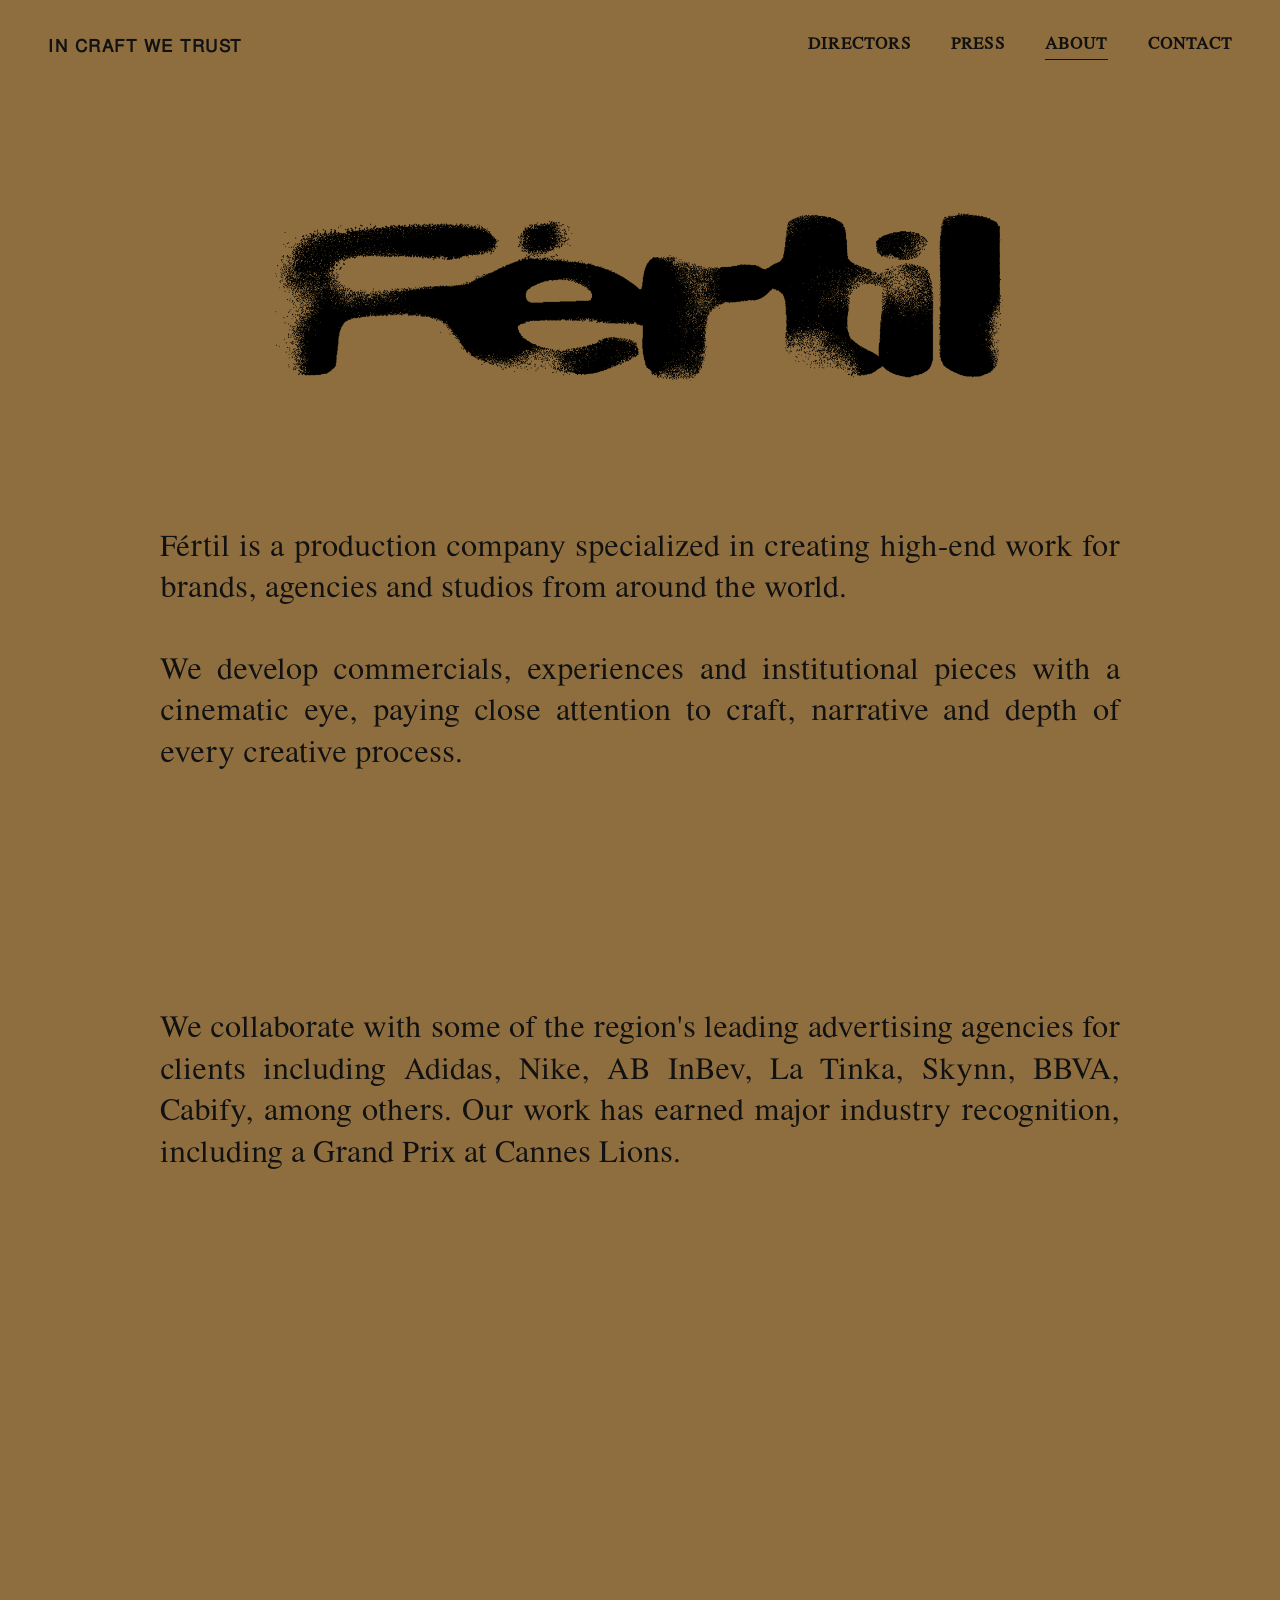
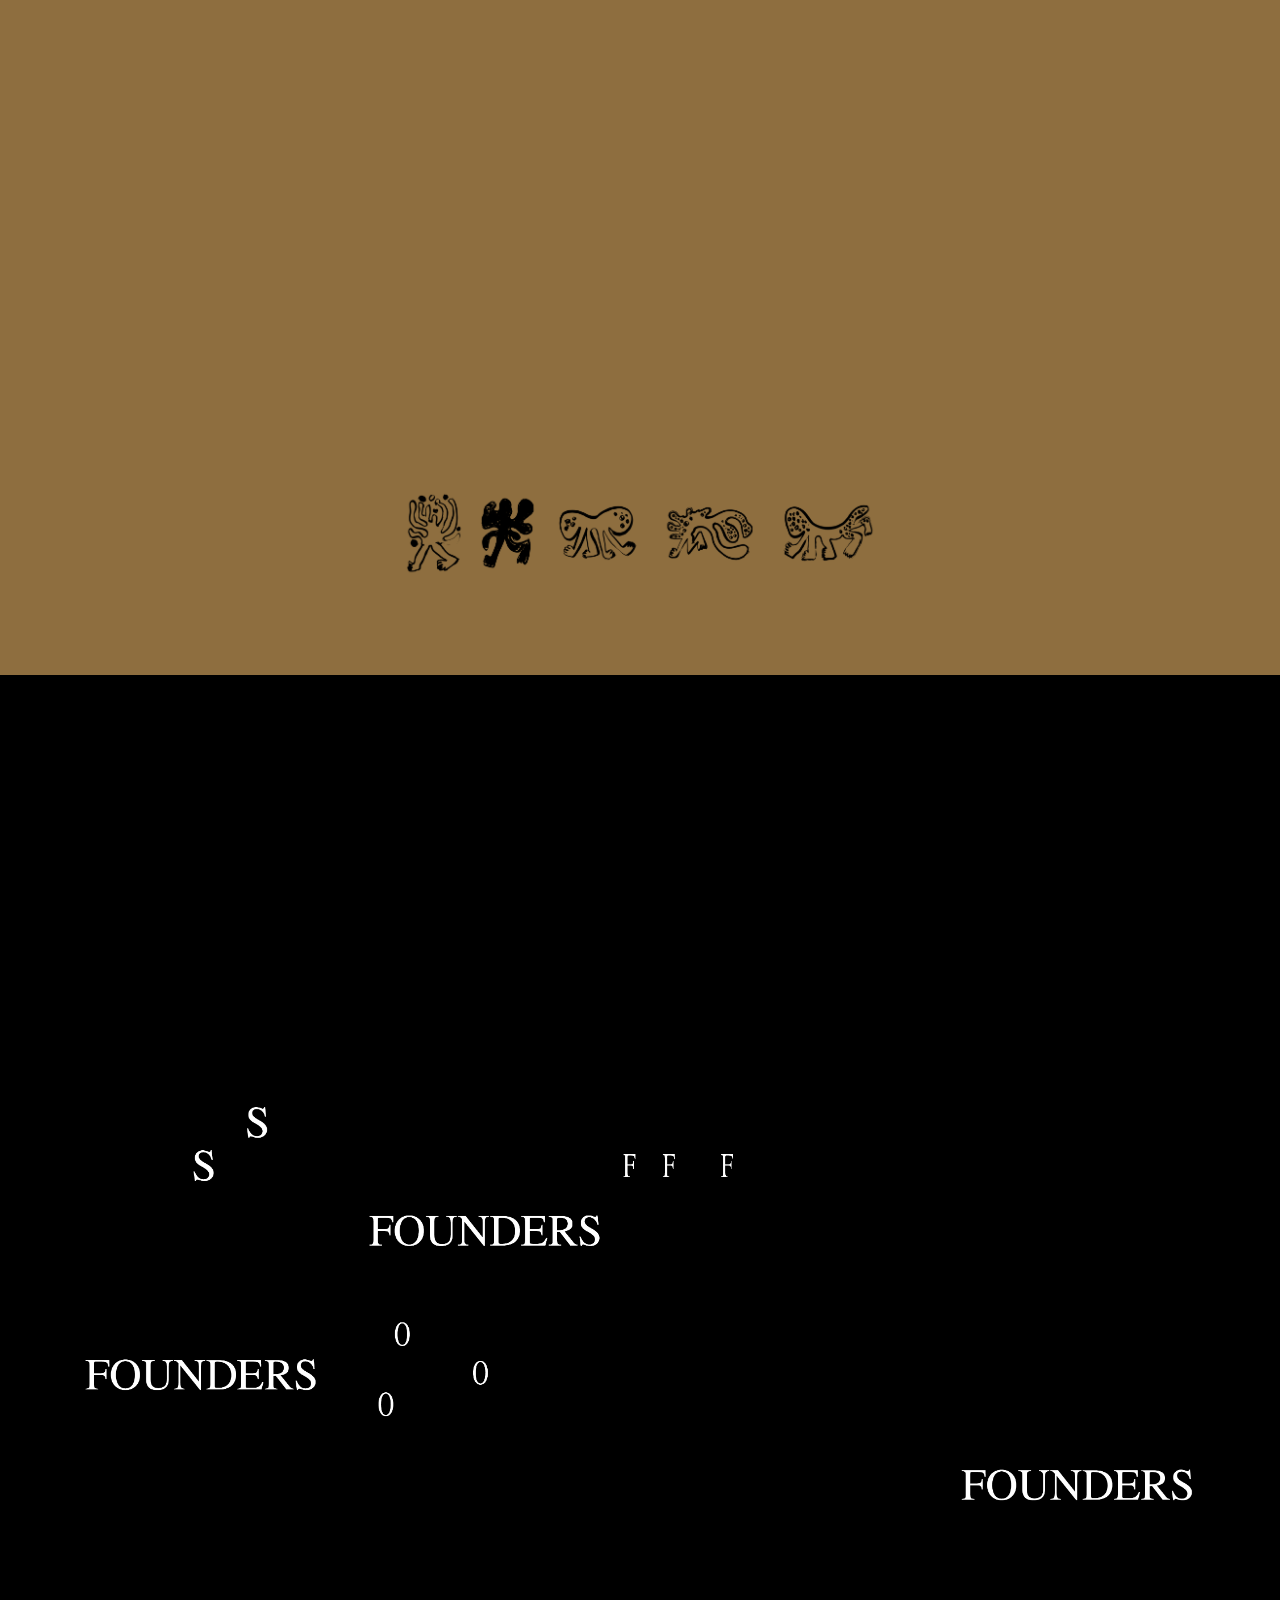
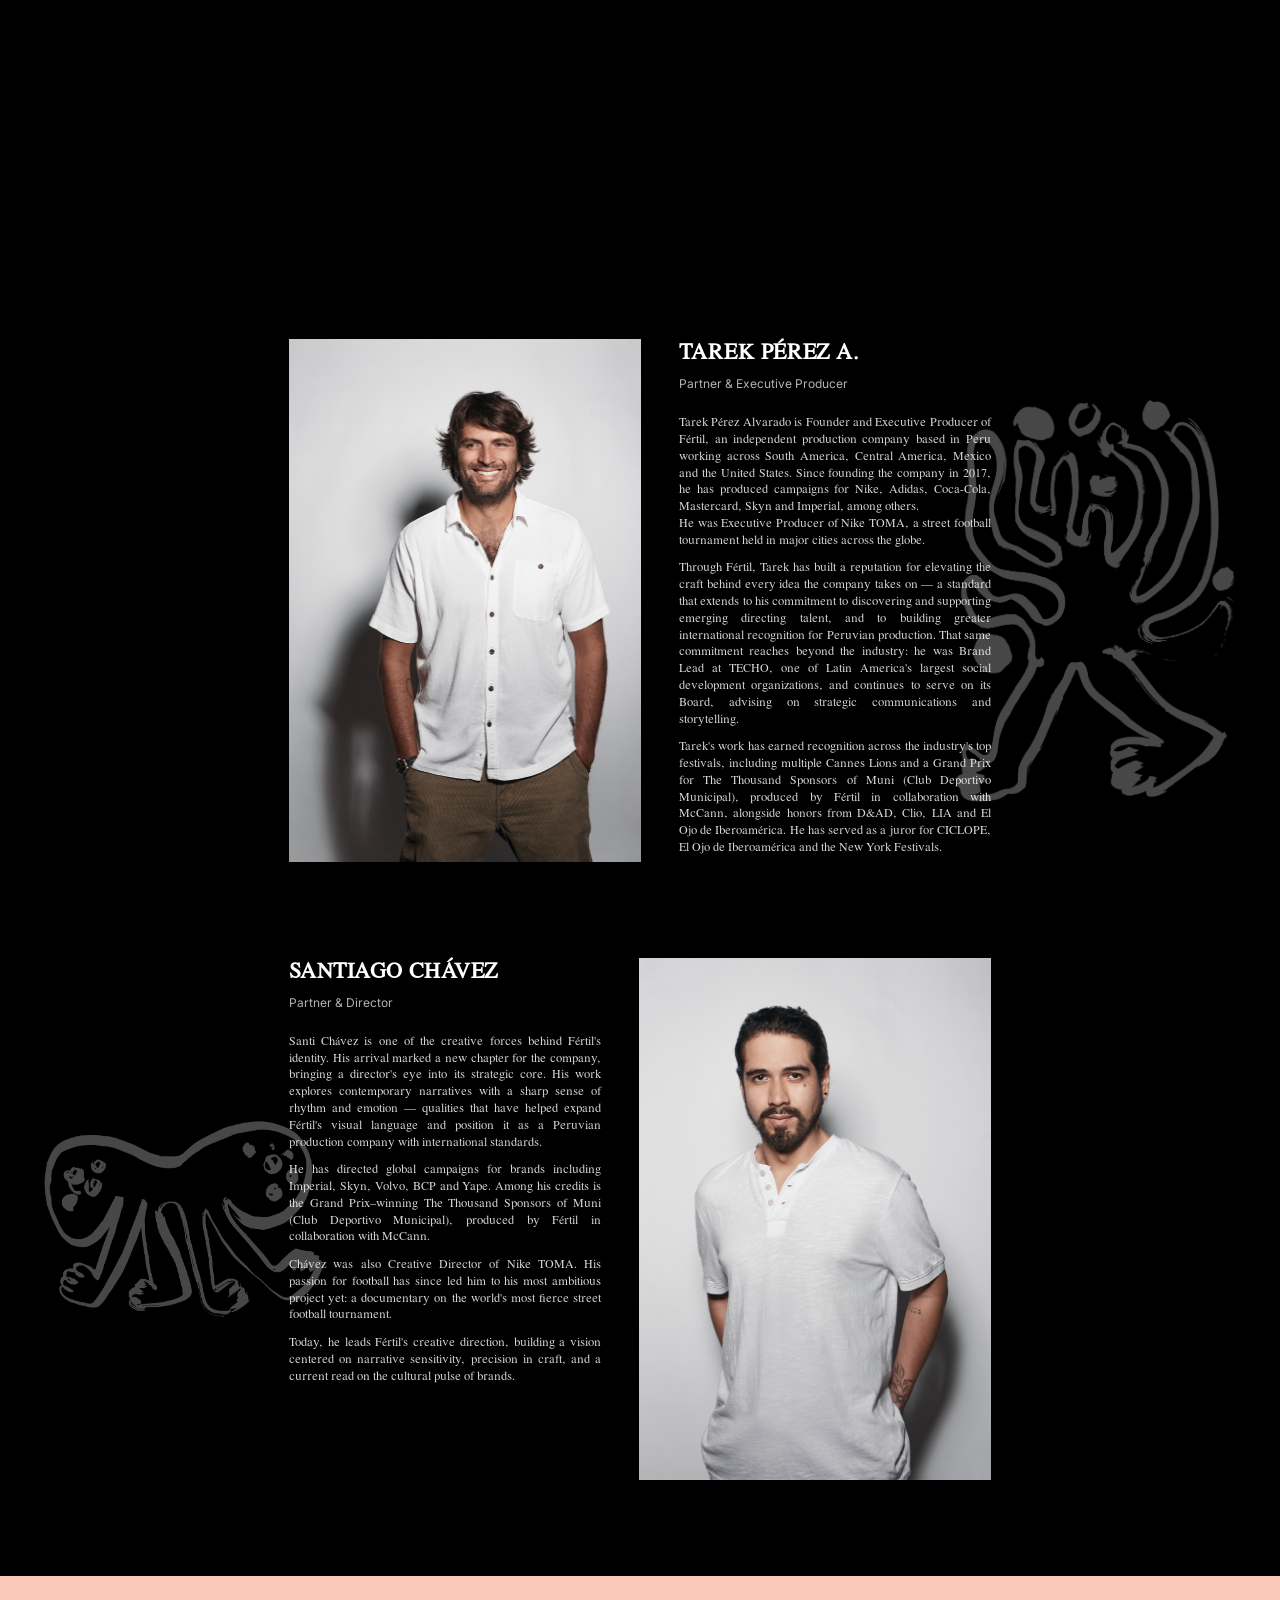
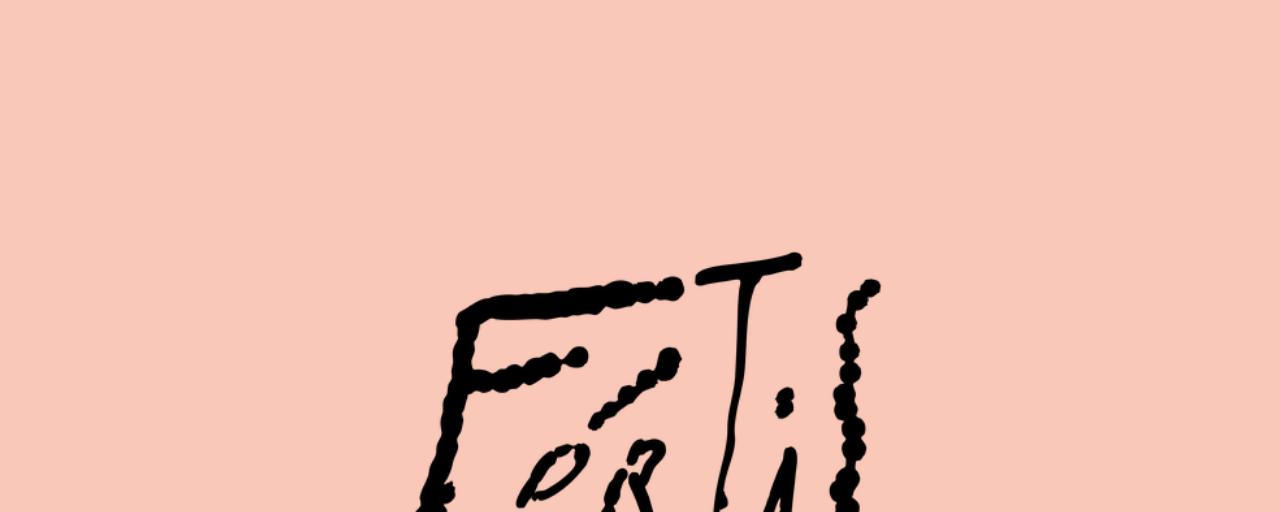
<file: pages/about.html>
<!DOCTYPE html>
<html lang="es">
<head>
  <meta charset="UTF-8">
  <meta name="viewport" content="width=device-width, initial-scale=1.0">
  <title>About — Fértil</title>
  <meta name="description" content="Fértil: quiénes somos, nuestros fundadores y cómo trabajamos.">
  <!-- Marca que hay JS ANTES de pintar: about.css usa .has-js para ocultar el
       logo del hero hasta que about.js lo posicione (evita el "fantasma" del
       logo negro sobre fondo negro al refrescar scrolleado). Si el JS está
       desactivado, esta clase nunca se pone y el logo se muestra normal. -->
  <script>document.documentElement.className += " has-js";</script>
  <link rel="stylesheet" href="../CSS/style.css?v=4">
  <link rel="stylesheet" href="../CSS/about.css?v=7">
</head>
<body class="about-page">

  <!-- Nav: fondo mostaza (igual que Directors/Contact) -- texto oscuro por defecto, píldora oscura al flotar. -->
  <header class="nav nav--on-light" data-nav data-nav-behavior="float-on-scroll">
    <a class="nav__brand" href="../index.html">In Craft We Trust</a>

    <nav class="nav__links" aria-label="Navegación principal">
      <a href="../pages/directors.html">Directors</a>
      <a href="../pages/press.html">Press</a>
      <a href="../pages/about.html" aria-current="page">About</a>
      <a href="../pages/contact.html">Contact</a>
    </nav>

    <button class="nav__toggle" data-nav-toggle aria-label="Abrir menú" aria-expanded="false" aria-controls="mobile-menu">
      <span></span><span></span>
    </button>
  </header>

  <div class="nav__menu-overlay" id="mobile-menu" data-nav-overlay data-open="false">
    <ul>
      <li><a href="../pages/directors.html">Directors</a></li>
      <li><a href="../pages/press.html">Press</a></li>
      <li><a href="../pages/about.html" aria-current="page">About</a></li>
      <li><a href="../pages/contact.html">Contact</a></li>
    </ul>
  </div>

  <main>
    <!-- =====================================================================
         1. HERO -- fondo mostaza. El logo grande "Fértil" es UN SOLO
         elemento: mientras se hace scroll por los 3 párrafos queda "pegado"
         (visualmente fijo, centrado en pantalla) vía about.js, que le suma
         la clase .is-pinned (position:fixed) hasta que el scroll normal de
         la página alcanza su ubicación de reposo (data-logo-slot, ya
         reservada en el flujo justo antes de la fila de íconos) -- en ese
         instante exacto se saca .is-pinned y sigue de largo en flujo normal,
         sin salto ni segunda copia. Al pasar por encima de cada párrafo, la
         silueta de sus letras revela una copia "fantasma" de ese mismo
         texto en un tono blanquecino (ver about.js -- initLogoPin). -->
    <section class="about-hero">
      <div class="about-hero__copy">
        <p class="about-hero__lede reveal-text" data-reveal>
          <span class="reveal-text__base">Fértil is a production company specialized in creating high-end work for brands, agencies and studios from around the world.</span>
          <span class="reveal-text__ghost" aria-hidden="true">Fértil is a production company specialized in creating high-end work for brands, agencies and studios from around the world.</span>
        </p>

        <p class="about-hero__lede reveal-text" data-reveal>
          <span class="reveal-text__base">We develop commercials, experiences and institutional pieces with a cinematic eye, paying close attention to craft, narrative and depth of every creative process.</span>
          <span class="reveal-text__ghost" aria-hidden="true">We develop commercials, experiences and institutional pieces with a cinematic eye, paying close attention to craft, narrative and depth of every creative process.</span>
        </p>

        <p class="about-hero__lede reveal-text" data-reveal>
          <span class="reveal-text__base">We collaborate with some of the region's leading advertising agencies for clients including Adidas, Nike, AB InBev, La Tinka, Skynn, BBVA, Cabify, among others. Our work has earned major industry recognition, including a Grand Prix at Cannes Lions.</span>
          <span class="reveal-text__ghost" aria-hidden="true">We collaborate with some of the region's leading advertising agencies for clients including Adidas, Nike, AB InBev, La Tinka, Skynn, BBVA, Cabify, among others. Our work has earned major industry recognition, including a Grand Prix at Cannes Lions.</span>
        </p>
      </div>

      <!-- "Outro" del hero: una vez que los 3 párrafos ya pasaron, lo que
           queda (logo + fila de íconos) ocupa una pantalla completa propia
           (min-height:100vh) -- el logo centrado verticalmente ahí adentro,
           los íconos pegados abajo del todo -- en vez de un bloque
           compacto que corta enseguida contra FOUNDERS. -->
      <div class="about-hero__outro">
        <div class="about-hero__logo-slot" data-logo-slot>
          <img class="about-hero__logo is-pinned" data-logo-img src="../recursos/img/fertil-logo-black.png" alt="Fértil">
        </div>

        <div class="about-hero__icons-row">
          <img src="../recursos/icons/iconos-pie-about.png?v=2" alt="">
        </div>
      </div>
    </section>

    <!-- =====================================================================
         2. FOUNDERS -- fondo negro, imagen decorativa de letras sueltas
         centrada (asset ya armado: seccion-about-letras-desktop / movil).
         ===================================================================== -->
    <section class="about-founders-title" data-nav-theme="dark">
      <picture>
        <source media="(max-width: 768px)" srcset="../recursos/icons/seccion-about-letras-movil.png?v=3">
        <img src="../recursos/icons/seccion-about-letras-desktop.png?v=3" alt="Founders" loading="lazy">
      </picture>
    </section>

    <!-- =====================================================================
         3. FOUNDERS -- bios. Ícono ilustrado de cada fundador como fondo
         decorativo detrás de su propio texto (baja opacidad).
         TODO: reemplazar el texto de las bios por el texto real (pendiente
         de confirmación del cliente -- ver nota en about.css / conversación).
         ===================================================================== -->
    <section class="about-founder-list" data-nav-theme="dark">
      <article class="founder founder--tarek">
        <div class="founder__media">
          <img src="../recursos/img/founders/tarek.jpg" alt="Tarek Pérez A.">
        </div>
        <div class="founder__copy">
          <img class="founder__icon" src="../recursos/icons/icono-tarek-about.png?v=2" alt="" aria-hidden="true">
          <h2 class="founder__name">Tarek Pérez A.</h2>
          <p class="founder__role">Partner &amp; Executive Producer</p>
          <div class="founder__bio">
            <p>Tarek Pérez Alvarado is Founder and Executive Producer of Fértil, an independent production company based in Peru working across South America, Central America, Mexico and the United States. Since founding the company in 2017, he has produced campaigns for Nike, Adidas, Coca-Cola, Mastercard, Skyn and Imperial, among others.<br>He was Executive Producer of Nike TOMA, a street football tournament held in major cities across the globe.</p>
            <p>Through Fértil, Tarek has built a reputation for elevating the craft behind every idea the company takes on — a standard that extends to his commitment to discovering and supporting emerging directing talent, and to building greater international recognition for Peruvian production. That same commitment reaches beyond the industry: he was Brand Lead at TECHO, one of Latin America's largest social development organizations, and continues to serve on its Board, advising on strategic communications and storytelling.</p>
            <p>Tarek's work has earned recognition across the industry's top festivals, including multiple Cannes Lions and a Grand Prix for The Thousand Sponsors of Muni (Club Deportivo Municipal), produced by Fértil in collaboration with McCann, alongside honors from D&amp;AD, Clio, LIA and El Ojo de Iberoamérica. He has served as a juror for CICLOPE, El Ojo de Iberoamérica and the New York Festivals.</p>
          </div>
        </div>
      </article>

      <article class="founder founder--santiago">
        <div class="founder__copy">
          <img class="founder__icon" src="../recursos/icons/Icono-santiago-about.png?v=2" alt="" aria-hidden="true">
          <h2 class="founder__name">Santiago Chávez</h2>
          <p class="founder__role">Partner &amp; Director</p>
          <div class="founder__bio">
            <p>Santi Chávez is one of the creative forces behind Fértil's identity. His arrival marked a new chapter for the company, bringing a director's eye into its strategic core. His work explores contemporary narratives with a sharp sense of rhythm and emotion — qualities that have helped expand Fértil's visual language and position it as a Peruvian production company with international standards.</p>
            <p>He has directed global campaigns for brands including Imperial, Skyn, Volvo, BCP and Yape. Among his credits is the Grand Prix–winning The Thousand Sponsors of Muni (Club Deportivo Municipal), produced by Fértil in collaboration with McCann.</p>
            <p>Chávez was also Creative Director of Nike TOMA. His passion for football has since led him to his most ambitious project yet: a documentary on the world's most fierce street football tournament.</p>
            <p>Today, he leads Fértil's creative direction, building a vision centered on narrative sensitivity, precision in craft, and a current read on the cultural pulse of brands.</p>
          </div>
        </div>
        <div class="founder__media">
          <img src="../recursos/img/founders/santiago.jpg" alt="Santiago Chávez">
        </div>
      </article>
    </section>

    <!-- =====================================================================
         4. CIERRE -- panel rosa/durazno con la firma grande de Fértil.
         ===================================================================== -->
    <section class="about-close">
      <img class="about-close__signature" src="../recursos/icons/logo-fertil-signature.png" alt="Fértil">

      <div class="page-footer">
        <div class="social-row">
          <a href="https://www.instagram.com/fertil.tv/" target="_blank" rel="noopener" aria-label="Instagram de Fértil">
            <img src="../recursos/icons/instagram.png" alt="">
          </a>
          <a href="https://www.linkedin.com/company/fertil/" target="_blank" rel="noopener" aria-label="LinkedIn de Fértil">
            <img src="../recursos/icons/linkedin.png" alt="">
          </a>
        </div>
        <a class="about-close__email" href="mailto:info@fertil.tv">info@fértil.tv</a>
        <img class="isotype-mark" src="../recursos/icons/isotype-hand.png" alt="" aria-hidden="true">
      </div>
    </section>
  </main>

  <script src="../JS/main.js?v=3"></script>
  <script src="../JS/about.js?v=4"></script>
</body>
</html>
</file>
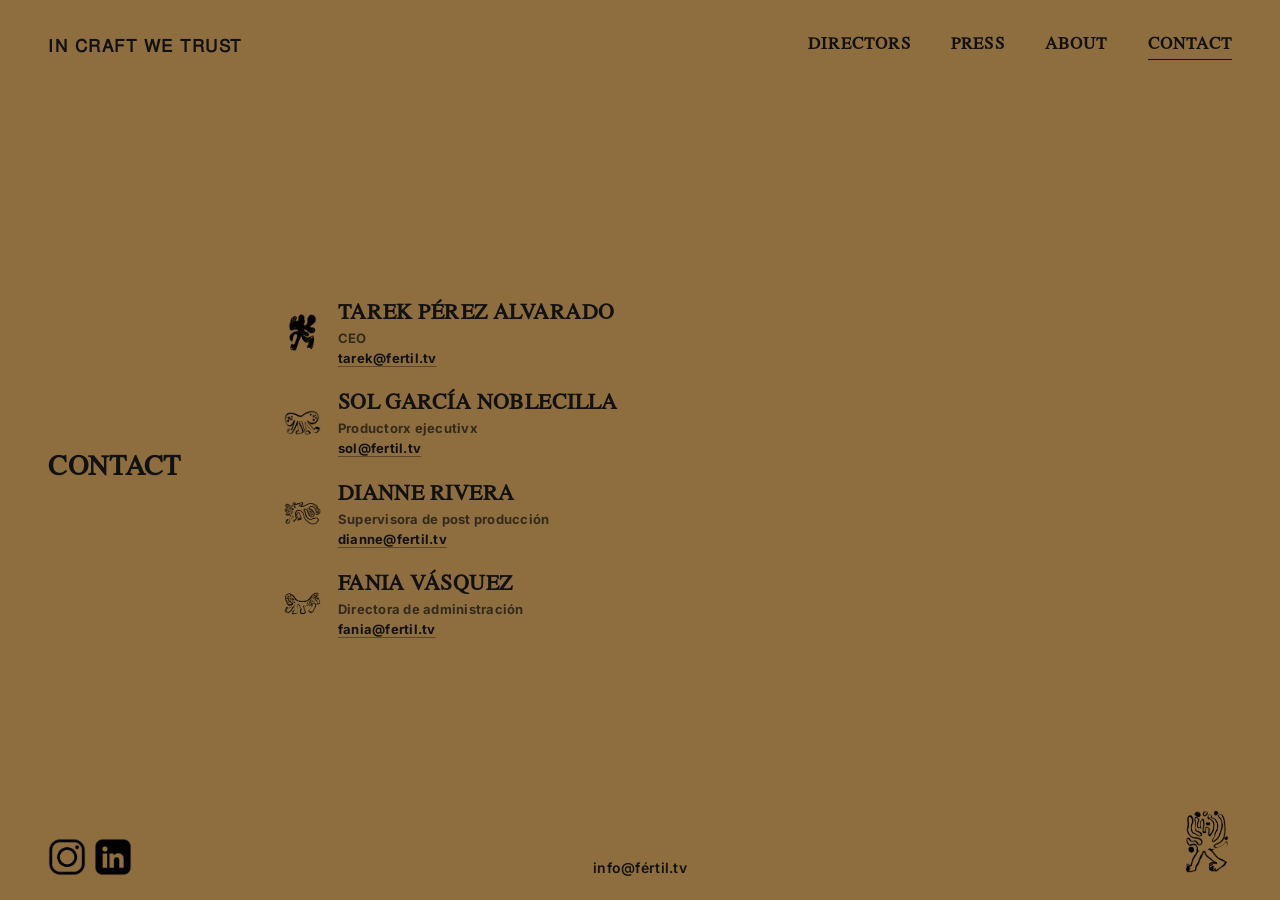
<file: pages/contact.html>
<!DOCTYPE html>
<html lang="es">
<head>
  <meta charset="UTF-8">
  <meta name="viewport" content="width=device-width, initial-scale=1.0">
  <title>Contact — Fértil</title>
  <meta name="description" content="Contacto de Fértil: escribinos directamente al equipo de producción.">
  <link rel="stylesheet" href="../CSS/style.css">
  <link rel="stylesheet" href="../CSS/contact.css?v=3">
</head>
<body class="contact-page">

  <!-- Nav: mismo comportamiento que Directors (píldora flotante oscura al hacer scroll, texto oscuro por defecto sobre el mostaza) -->
  <header class="nav nav--on-light" data-nav data-nav-behavior="float-on-scroll">
    <a class="nav__brand" href="../index.html">In Craft We Trust</a>

    <nav class="nav__links" aria-label="Navegación principal">
      <a href="../pages/directors.html">Directors</a>
      <a href="../pages/press.html">Press</a>
      <a href="../pages/about.html">About</a>
      <a href="../pages/contact.html" aria-current="page">Contact</a>
    </nav>

    <button class="nav__toggle" data-nav-toggle aria-label="Abrir menú" aria-expanded="false" aria-controls="mobile-menu">
      <span></span><span></span>
    </button>
  </header>

  <div class="nav__menu-overlay" id="mobile-menu" data-nav-overlay data-open="false">
    <ul>
      <li><a href="../pages/directors.html">Directors</a></li>
      <li><a href="../pages/press.html">Press</a></li>
      <li><a href="../pages/about.html">About</a></li>
      <li><a href="../pages/contact.html" aria-current="page">Contact</a></li>
    </ul>
  </div>

  <main>
    <section class="contact-hero">
      <div class="contact-hero__inner">
        <h1 class="contact-hero__label">Contact</h1>

        <ul class="contact-list">
          <li class="contact-item">
            <img class="contact-item__icon" src="../recursos/icons/isotype-hand.png" alt="">
            <div class="contact-item__info">
              <h2 class="contact-item__name">Tarek Pérez Alvarado</h2>
              <p class="contact-item__role">CEO</p>
              <a class="contact-item__email" href="mailto:tarek@fertil.tv">tarek@fertil.tv</a>
            </div>
          </li>

          <li class="contact-item">
            <img class="contact-item__icon" src="../recursos/icons/icono-contacto-sol.png" alt="">
            <div class="contact-item__info">
              <h2 class="contact-item__name">Sol García Noblecilla</h2>
              <p class="contact-item__role">Productorx ejecutivx</p>
              <a class="contact-item__email" href="mailto:sol@fertil.tv">sol@fertil.tv</a>
            </div>
          </li>

          <li class="contact-item">
            <img class="contact-item__icon" src="../recursos/icons/icono-contacto-dianne.png" alt="">
            <div class="contact-item__info">
              <h2 class="contact-item__name">Dianne Rivera</h2>
              <p class="contact-item__role">Supervisora de post producción</p>
              <a class="contact-item__email" href="mailto:dianne@fertil.tv">dianne@fertil.tv</a>
            </div>
          </li>

          <li class="contact-item">
            <img class="contact-item__icon" src="../recursos/icons/icono-contacto-fania.png" alt="">
            <div class="contact-item__info">
              <h2 class="contact-item__name">Fania Vásquez</h2>
              <p class="contact-item__role">Directora de administración</p>
              <a class="contact-item__email" href="mailto:fania@fertil.tv">fania@fertil.tv</a>
            </div>
          </li>
        </ul>
      </div>

      <div class="page-footer">
        <div class="social-row">
          <a href="https://www.instagram.com/fertil.tv/" target="_blank" rel="noopener" aria-label="Instagram de Fértil">
            <img src="../recursos/icons/instagram.png" alt="">
          </a>
          <a href="https://www.linkedin.com/company/fertil/" target="_blank" rel="noopener" aria-label="LinkedIn de Fértil">
            <img src="../recursos/icons/linkedin.png" alt="">
          </a>
        </div>
        <a class="contact-footer__email" href="mailto:info@fertil.tv">info@fértil.tv</a>
        <img class="isotype-mark" src="../recursos/icons/icono-contacto-tarek.png" alt="" aria-hidden="true">
      </div>
    </section>
  </main>

  <script src="../JS/main.js"></script>
</body>
</html>
</file>
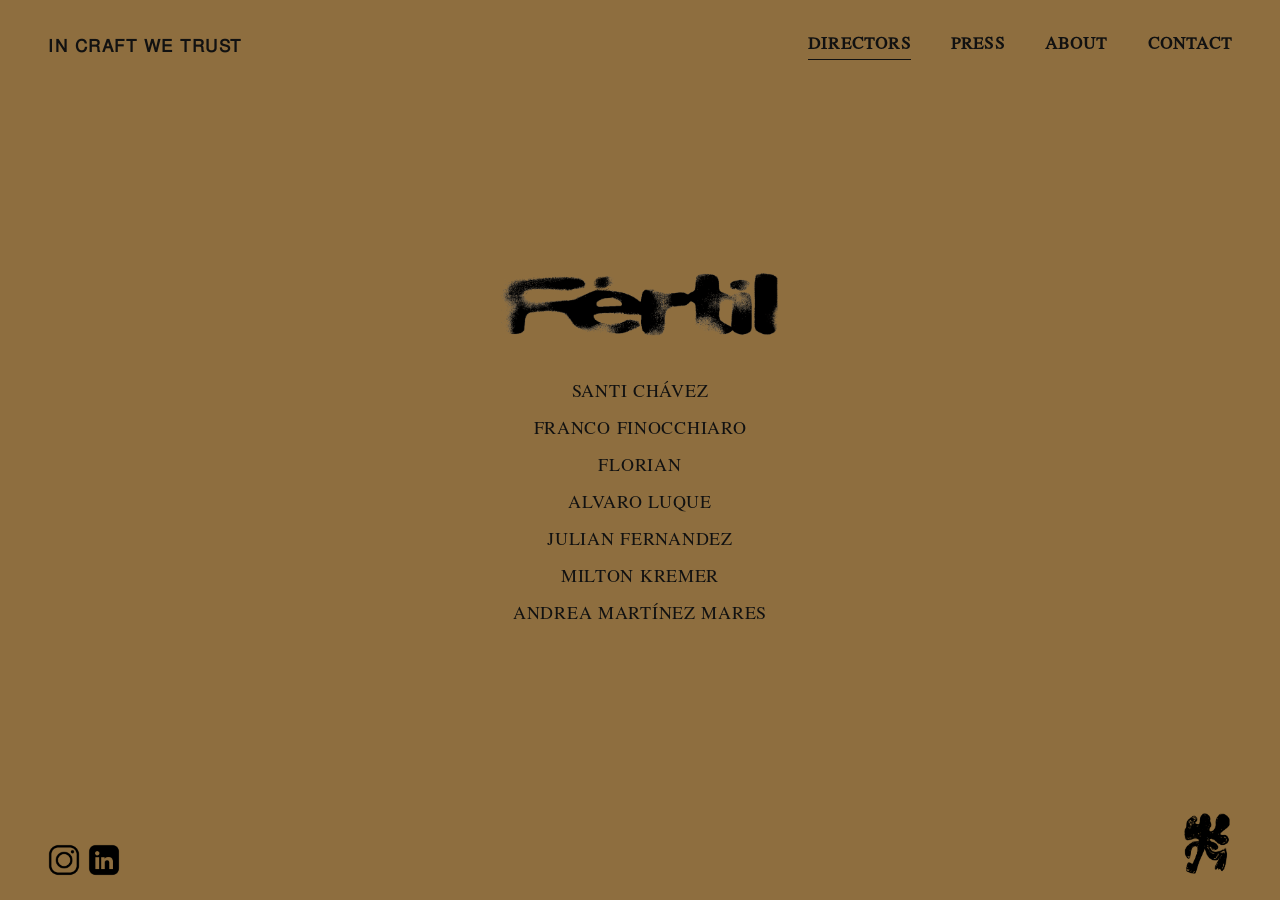
<file: pages/directors.html>
<!DOCTYPE html>
<html lang="es">
<head>
  <meta charset="UTF-8">
  <meta name="viewport" content="width=device-width, initial-scale=1.0">
  <title>Directors — Fértil</title>
  <meta name="description" content="Los directores de Fértil: reels, comerciales y piezas para BCP, Gloria, Cristal, Yape, KFC, Pepsi, Mastercard y más.">
  <link rel="stylesheet" href="../CSS/style.css">
  <link rel="stylesheet" href="../CSS/directors.css?v=2">
  <!-- Adelanta la conexión (DNS + TLS) al servidor de Simian antes de que se
       abra el primer modal de video -- no achica el peso de su página, pero
       recorta ese primer tramo de la demora al abrir un video. -->
  <link rel="preconnect" href="https://fertil.gosimian.com">
  <link rel="dns-prefetch" href="https://fertil.gosimian.com">
</head>
<body class="directors-page">

  <!-- Nav: en Directors flota al hacer scroll; por defecto usa texto oscuro (fondo mostaza/blanco) -->
  <header class="nav nav--on-light" data-nav data-nav-behavior="float-on-scroll">
    <a class="nav__brand" href="../index.html">In Craft We Trust</a>

    <nav class="nav__links" aria-label="Navegación principal">
      <a href="../pages/directors.html" aria-current="page">Directors</a>
      <a href="../pages/press.html">Press</a>
      <a href="../pages/about.html">About</a>
      <a href="../pages/contact.html">Contact</a>
    </nav>

    <button class="nav__toggle" data-nav-toggle aria-label="Abrir menú" aria-expanded="false" aria-controls="mobile-menu">
      <span></span><span></span>
    </button>
  </header>

  <div class="nav__menu-overlay" id="mobile-menu" data-nav-overlay data-open="false">
    <ul>
      <li><a href="../pages/directors.html">Directors</a></li>
      <li><a href="../pages/press.html">Press</a></li>
      <li><a href="../pages/about.html">About</a></li>
      <li><a href="../pages/contact.html">Contact</a></li>
    </ul>
  </div>

  <!-- JSON de directores: se intenta cargar data/directors.json por fetch; si falla (file://, preview
       sandboxed, etc.) se usa esta copia embebida como respaldo. Ver JS/directors.js -->
  <script type="application/json" id="directors-data">
  {"directors": [{"slug": "santi-chavez", "name": "Santi Chávez", "reelUrl": "https://simian.me/maxou", "previewImage": "recursos/img/directors/santi-chavez/preview.jpg", "videos": [{"title": "BCP - Crecer", "thumb": "recursos/img/directors/santi-chavez/01.jpg", "reelUrl": "https://fertil.gosimian.com/share/v/qZqzYGOFOmgQ_M7ks5_mVw/false/auto/auto/0B2C3A/000000/true"}, {"title": "TECHO - Gira una llave", "thumb": "recursos/img/directors/santi-chavez/02.jpg", "reelUrl": "https://fertil.gosimian.com/share/v/Xet5fGo879Rov-ufuCtdpQ/false/auto/auto/0B2C3A/000000/true"}, {"title": "Aruba - Aquí y ahora", "thumb": "recursos/img/directors/santi-chavez/03.jpg", "reelUrl": "https://fertil.gosimian.com/share/v/kjkH4Wcj0ZxoxagKgapEEw/false/auto/auto/0B2C3A/000000/true"}, {"title": "Imperial - Frescura", "thumb": "recursos/img/directors/santi-chavez/04.jpg", "reelUrl": "https://fertil.gosimian.com/share/v/8QHjUD3DeVcJJ-u0PQVdyw/false/auto/auto/0B2C3A/000000/true"}, {"title": "Yape - Team yape", "thumb": "recursos/img/directors/santi-chavez/05.jpg", "reelUrl": "https://fertil.gosimian.com/share/v/4tbGmA0yDq8zPIiAeUYrgQ/false/auto/auto/0B2C3A/000000/true"}, {"title": "BBVA - Plin BB", "thumb": "recursos/img/directors/santi-chavez/06.jpg", "reelUrl": "https://fertil.gosimian.com/share/v/bd9y9rGA2-lbVbdn7cDg8A/false/auto/auto/0B2C3A/000000/true"}, {"title": "Hochschild", "thumb": "recursos/img/directors/santi-chavez/07.jpg", "reelUrl": "https://fertil.gosimian.com/share/v/EqOjrE5ZHWtyl5QL0Na3Ow/false/auto/auto/0B2C3A/000000/true"}]}, {"slug": "franco-finocchiaro", "name": "Franco Finocchiaro", "reelUrl": "https://simian.me/mb8si", "previewImage": "recursos/img/directors/franco-finocchiaro/preview.jpg", "videos": [{"title": "BCP - Voto informado", "thumb": "recursos/img/directors/franco-finocchiaro/01.jpg", "reelUrl": "https://fertil.gosimian.com/share/v/enKtQ0Lloq-4kg24xgXjWA/false/auto/auto/0B2C3A/000000/true"}, {"title": "BCP - Circo del Cuy Mágico", "thumb": "recursos/img/directors/franco-finocchiaro/02.jpg", "reelUrl": "https://fertil.gosimian.com/share/v/PJ2_NLHNctTq9qF_bdZ4sw/false/auto/auto/0B2C3A/000000/true"}, {"title": "Win - Contrato Tóxico", "thumb": "recursos/img/directors/franco-finocchiaro/03.jpg", "reelUrl": "https://fertil.gosimian.com/share/v/w-rGfrMNXK6FzerXrj0AMg/false/auto/auto/0B2C3A/000000/true"}, {"title": "Caja Arequipa - Una Historia de Crecimiento", "thumb": "recursos/img/directors/franco-finocchiaro/04.jpg", "reelUrl": "https://fertil.gosimian.com/share/v/RuKPrQP98yuVocsj3dHbNA/false/auto/auto/0B2C3A/000000/true"}, {"title": "Walon - Negados", "thumb": "recursos/img/directors/franco-finocchiaro/05.jpg", "reelUrl": "https://fertil.gosimian.com/share/v/achXCjBND2Y4XqGGBi4THQ/false/auto/auto/0B2C3A/000000/true"}, {"title": "ISIL - A mi Manera", "thumb": "recursos/img/directors/franco-finocchiaro/06.jpg", "reelUrl": "https://fertil.gosimian.com/share/v/rdy2gId3FSgosNpmWjLaJQ/false/auto/auto/0B2C3A/000000/true"}, {"title": "Sublime - Métele Chocolate", "thumb": "recursos/img/directors/franco-finocchiaro/07.jpg", "reelUrl": "https://fertil.gosimian.com/share/v/w0C0w8Xisjr86fKMMnlVdA/false/auto/auto/0B2C3A/000000/true"}]}, {"slug": "florian", "name": "Florian", "reelUrl": "https://simian.me/GtQV_Fertil_Florian", "previewImage": "recursos/img/directors/florian/preview.jpg", "videos": [{"title": "Samsung", "thumb": "recursos/img/directors/florian/01.jpg", "reelUrl": "https://fertil.gosimian.com/share/v/0TM2HTBuyGfKNTaHRGUjSw/false/auto/auto/0B2C3A/000000/true"}, {"title": "AT&T - Llamadas Perdidas", "thumb": "recursos/img/directors/florian/06.jpg", "reelUrl": "https://fertil.gosimian.com/share/v/n0LFcwPS9X72xQRkpvugzw/false/auto/auto/0B2C3A/000000/true"}, {"title": "Dr. Lemon - Un Amigo", "thumb": "recursos/img/directors/florian/05.jpg", "reelUrl": "https://fertil.gosimian.com/share/v/Txp_lRFQVznFMiMS38rMOQ/false/auto/auto/0B2C3A/000000/true"}, {"title": "DDP - Oficina", "thumb": "recursos/img/directors/florian/02.jpg", "reelUrl": "https://fertil.gosimian.com/share/v/onb2fW-rCs6F5CLWjDsFIA/false/auto/auto/0B2C3A/000000/true"}, {"title": "Santander - Corredores de las 3pm", "thumb": "recursos/img/directors/florian/03.jpg", "reelUrl": "https://fertil.gosimian.com/share/v/uJMlECo1DVmY3auDZ3uXsQ/false/auto/auto/0B2C3A/000000/true"}, {"title": "Aerolíneas Argentinas - Bautismo", "thumb": "recursos/img/directors/florian/04.jpg", "reelUrl": "https://fertil.gosimian.com/share/v/AqWmP1cLXTw6gGCKk_QylA/false/auto/auto/0B2C3A/000000/true"}]}, {"slug": "alvaro-luque", "name": "Alvaro Luque", "reelUrl": "https://simian.me/cc9ak", "previewImage": "recursos/img/directors/alvaro-luque/04.jpg", "videos": [{"title": "Pepsi - HuancaBurger", "thumb": "recursos/img/directors/alvaro-luque/01.jpg", "reelUrl": "https://fertil.gosimian.com/share/v/daXJd8TN5odqqHASFkuzJw/false/auto/auto/0B2C3A/000000/true"}, {"title": "Mastercard - Victor Benitéz", "thumb": "recursos/img/directors/alvaro-luque/02.jpg", "reelUrl": "https://fertil.gosimian.com/share/v/a_WtuBzK0-z6ncv830k4Bg/false/auto/auto/0B2C3A/000000/true"}, {"title": "BCP - Voto Informado", "thumb": "recursos/img/directors/alvaro-luque/03.jpg", "reelUrl": "https://fertil.gosimian.com/share/v/8jrTLSXlWTJtk7HsVm7NLg/false/auto/auto/0B2C3A/000000/true"}, {"title": "La Danza de los Mirlos - Trailer", "thumb": "recursos/img/directors/alvaro-luque/04.jpg", "reelUrl": "https://fertil.gosimian.com/share/v/zn1OcYgeNWRSHqN9-Ymojg/false/auto/auto/0B2C3A/000000/true"}, {"title": "Old Times", "thumb": "recursos/img/directors/alvaro-luque/05.jpg", "reelUrl": "https://fertil.gosimian.com/share/v/agPXRdGNYFEeg00hZHvlmw/false/auto/auto/0B2C3A/000000/true"}, {"title": "Sodimac - Resting House Billboard", "thumb": "recursos/img/directors/alvaro-luque/06.jpg", "reelUrl": "https://fertil.gosimian.com/share/v/f3MgquJc89JZFXfUxVEs-w/false/auto/auto/0B2C3A/000000/true"}, {"title": "Promperu - Más Peruano que la Chicha", "thumb": "recursos/img/directors/alvaro-luque/07.jpg", "reelUrl": "https://fertil.gosimian.com/share/v/r-tNgetkK0H_i_1da3eONQ/false/auto/auto/0B2C3A/000000/true"}]}, {"slug": "julian-fernandez", "name": "Julian Fernandez", "reelUrl": "https://simian.me/qfg6u", "previewImage": "recursos/img/directors/julian-fernandez/04.jpg", "videos": [{"title": "Chunky - Ascensor", "thumb": "recursos/img/directors/julian-fernandez/01.jpg", "reelUrl": "https://fertil.gosimian.com/share/v/iDdpojQypYf4YsqqFl1Xdw/false/auto/auto/0B2C3A/000000/true"}, {"title": "Mercado Libre - Cristo", "thumb": "recursos/img/directors/julian-fernandez/02.jpg", "reelUrl": "https://fertil.gosimian.com/share/v/7w52-uK-KwO2eWCfwCEDjQ/false/auto/auto/0B2C3A/000000/true"}, {"title": "Gloria - Panetón", "thumb": "recursos/img/directors/julian-fernandez/03.jpg", "reelUrl": "https://fertil.gosimian.com/share/v/fdQaDNVceuLYzuAgd77ANA/false/auto/auto/0B2C3A/000000/true"}, {"title": "Tinka - El dinero no compra la felicidad", "thumb": "recursos/img/directors/julian-fernandez/04.jpg", "reelUrl": "https://fertil.gosimian.com/share/v/G0bOBYgsUGX-v3upJynzdA/false/auto/auto/0B2C3A/000000/true"}, {"title": "Philco - Euthanasia", "thumb": "recursos/img/directors/julian-fernandez/05.jpg", "reelUrl": "https://fertil.gosimian.com/share/v/-q-nJk-MzyUmkAPIljAdAw/false/auto/auto/0B2C3A/000000/true"}, {"title": "Chubb - Manifiesto", "thumb": "recursos/img/directors/julian-fernandez/06.jpg", "reelUrl": "https://fertil.gosimian.com/share/v/xeGDTsJF5vBqu-o8rv5gtA/false/auto/auto/0B2C3A/000000/true"}, {"title": "KFC - Gamer", "thumb": "recursos/img/directors/julian-fernandez/07.jpg", "reelUrl": "https://fertil.gosimian.com/share/v/m-gW5HkJcJDTh1vFpWzaSQ/false/auto/auto/0B2C3A/000000/true"}]}, {"slug": "milton-kremer", "name": "Milton Kremer", "reelUrl": "https://simian.me/FtYU_Milton_Kremer", "previewImage": "recursos/img/directors/milton-kremer/04.jpg", "videos": [{"title": "Amstel - Aplausos", "thumb": "recursos/img/directors/milton-kremer/01.jpg", "reelUrl": "https://fertil.gosimian.com/share/v/Uo4V2eKykczIHuuBoKphuA/false/auto/auto/0B2C3A/000000/true"}, {"title": "Samsung - Fear", "thumb": "recursos/img/directors/milton-kremer/02.jpg", "reelUrl": "https://fertil.gosimian.com/share/v/oAZn4GcJPLsUnc48asMXhQ/false/auto/auto/0B2C3A/000000/true"}, {"title": "Burger King - Oumph", "thumb": "recursos/img/directors/milton-kremer/03.jpg", "reelUrl": "https://fertil.gosimian.com/share/v/Q2hAUR4RmDS9dvxDxVsLpQ/false/auto/auto/0B2C3A/000000/true", "aspectRatio": "4 / 3"}, {"title": "Andes - Hagglers", "thumb": "recursos/img/directors/milton-kremer/04.jpg", "reelUrl": "https://fertil.gosimian.com/share/v/WDaN6JTmIK2rWqliWailIQ/false/auto/auto/0B2C3A/000000/true"}, {"title": "KFC - Sharingo", "thumb": "recursos/img/directors/milton-kremer/05.jpg", "reelUrl": "https://fertil.gosimian.com/share/v/FGpxQV4yUKRwsG1ipv55KQ/false/auto/auto/0B2C3A/000000/true"}, {"title": "Al Mundo - Landia", "thumb": "recursos/img/directors/milton-kremer/06.jpg", "reelUrl": "https://fertil.gosimian.com/share/v/ey3q84VLZySqfBkFryj-iA/false/auto/auto/0B2C3A/000000/true"}, {"title": "Sprite - Refreshing Truths Freedom", "thumb": "recursos/img/directors/milton-kremer/07.jpg", "reelUrl": "https://fertil.gosimian.com/share/v/x_X6b_zu94JqrByy1KCzBw/false/auto/auto/0B2C3A/000000/true"}]}, {"slug": "andrea-martinez-mares", "name": "Andrea Martínez Mares", "reelUrl": "https://simian.me/dly9u", "previewImage": "recursos/img/directors/andrea-martinez-mares/05.jpg", "videos": [{"title": "Nike Toma x Palida Studios", "thumb": "recursos/img/directors/andrea-martinez-mares/01.jpg", "reelUrl": "https://fertil.gosimian.com/share/v/sHWmiV-9BAUlH9RrJb4jHQ/false/auto/auto/0B2C3A/000000/true", "aspectRatio": "4 / 3"}, {"title": "El Gesto - Fashion Film", "thumb": "recursos/img/directors/andrea-martinez-mares/02.jpg", "reelUrl": "https://fertil.gosimian.com/share/v/i4pZCbk5ndCv24qHfV37tw/false/auto/auto/0B2C3A/000000/true", "aspectRatio": "100 / 52.73438"}, {"title": "Eunoia - Fashion Film", "thumb": "recursos/img/directors/andrea-martinez-mares/03.jpg", "reelUrl": "https://fertil.gosimian.com/share/v/zWuDZzE4xxHiRgAODyCtuQ/false/auto/auto/0B2C3A/000000/true"}, {"title": "HER - Fashion Film", "thumb": "recursos/img/directors/andrea-martinez-mares/04.jpg", "reelUrl": "https://fertil.gosimian.com/share/v/__uTjsaKzYq-P7IopCyJnw/false/auto/auto/0B2C3A/000000/true"}]}]}
  </script>

  <main>
    <!-- VISTA A: listado de directores sobre fondo mostaza, con preview dinámico al hover/tap -->
    <section class="directors-list" data-directors-list>
      <div class="directors-list__bg" data-list-bg aria-hidden="true"></div>
      <div class="directors-list__scrim" aria-hidden="true"></div>

      <div class="directors-list__content">
        <img class="directors-list__logo" src="../recursos/img/directors/fertil-menu-directores.png" alt="Fértil" aria-hidden="true">

        <ul class="directors-list__names" data-directors-names>
          <!-- JS inyecta un <li><button>Nombre</button></li> por director -->
        </ul>
      </div>

      <div class="page-footer">
        <div class="social-row">
          <a href="https://www.instagram.com/fertil.tv/" target="_blank" rel="noopener" aria-label="Instagram de Fértil">
            <img src="../recursos/icons/instagram.png" alt="">
          </a>
          <a href="https://www.linkedin.com/company/fertil/" target="_blank" rel="noopener" aria-label="LinkedIn de Fértil">
            <img src="../recursos/icons/linkedin.png" alt="">
          </a>
        </div>
        <img class="isotype-mark" src="../recursos/icons/isotype-hand.png" alt="" aria-hidden="true">
      </div>
    </section>

    <!-- VISTA B: página individual del director (grilla de videos), oculta hasta que se elige uno -->
    <section class="director-detail" data-director-detail hidden>
      <div class="director-detail__grid-wrap">
        <button class="director-detail__arrow director-detail__arrow--prev" data-grid-prev aria-label="Videos anteriores">
          <img src="../recursos/icons/arrow-left.png" alt="">
        </button>

        <ul class="director-detail__grid" data-director-grid>
          <!-- JS inyecta las miniaturas del director activo -->
        </ul>

        <button class="director-detail__arrow director-detail__arrow--next" data-grid-next aria-label="Siguientes videos">
          <img src="../recursos/icons/arrow-right.png" alt="">
        </button>
      </div>

      <h1 class="director-detail__name" data-director-name></h1>

      <div class="page-footer">
        <div class="social-row">
          <a href="https://www.instagram.com/fertil.tv/" target="_blank" rel="noopener" aria-label="Instagram de Fértil">
            <img src="../recursos/icons/instagram.png" alt="">
          </a>
          <a href="https://www.linkedin.com/company/fertil/" target="_blank" rel="noopener" aria-label="LinkedIn de Fértil">
            <img src="../recursos/icons/linkedin.png" alt="">
          </a>
        </div>
        <img class="signature-mark" src="../recursos/icons/logo-fertil-signature.png" alt="Fértil">
        <img class="isotype-mark" src="../recursos/icons/isotype-hand.png" alt="" aria-hidden="true">
      </div>
    </section>
  </main>

  <!-- Evita el "flash" mostaza al recargar la página estando en un director
       (ej. directors.html#santi-chavez): directors.js recién decide qué
       vista mostrar DESPUÉS de que termine su fetch() a directors.json, que
       es asíncrono aunque sea rapidísimo -- en ese intervalo el navegador ya
       pintó el estado por defecto del HTML (listado / fondo mostaza). Este
       script corre en línea, de forma síncrona, apenas el parser llega
       acá (antes de directors.js) y ya deja la sección correcta visible
       usando solo el hash de la URL, sin esperar ningún dato. -->
  <script>
    (function () {
      var slug = window.location.hash.replace("#", "");
      if (!slug) return;
      var list = document.querySelector("[data-directors-list]");
      var detail = document.querySelector("[data-director-detail]");
      if (list) list.hidden = true;
      if (detail) detail.hidden = false;
    })();
  </script>

  <!-- Modal de video: iframe de Simian.me + flechas prev/next + filmstrip de miniaturas -->
  <div class="video-modal" data-video-modal hidden>
    <button class="video-modal__close" data-modal-close aria-label="Cerrar video">
      <svg viewBox="0 0 24 24" fill="none" stroke="currentColor" stroke-width="2"><path d="M5 5l14 14M19 5L5 19"/></svg>
    </button>

    <div class="video-modal__stage-wrap">
      <button class="video-modal__arrow video-modal__arrow--prev" data-modal-prev aria-label="Video anterior">
        <img src="../recursos/icons/arrow-left.png" alt="">
      </button>

      <div class="video-modal__stage">
        <div class="video-modal__frame" data-modal-frame></div>
        <p class="video-modal__caption" data-modal-caption></p>
      </div>

      <button class="video-modal__arrow video-modal__arrow--next" data-modal-next aria-label="Siguiente video">
        <img src="../recursos/icons/arrow-right.png" alt="">
      </button>
    </div>

    <ul class="video-modal__filmstrip" data-modal-filmstrip></ul>
  </div>

  <script src="../JS/main.js"></script>
  <script src="../JS/directors.js?v=2"></script>
</body>
</html>
</file>
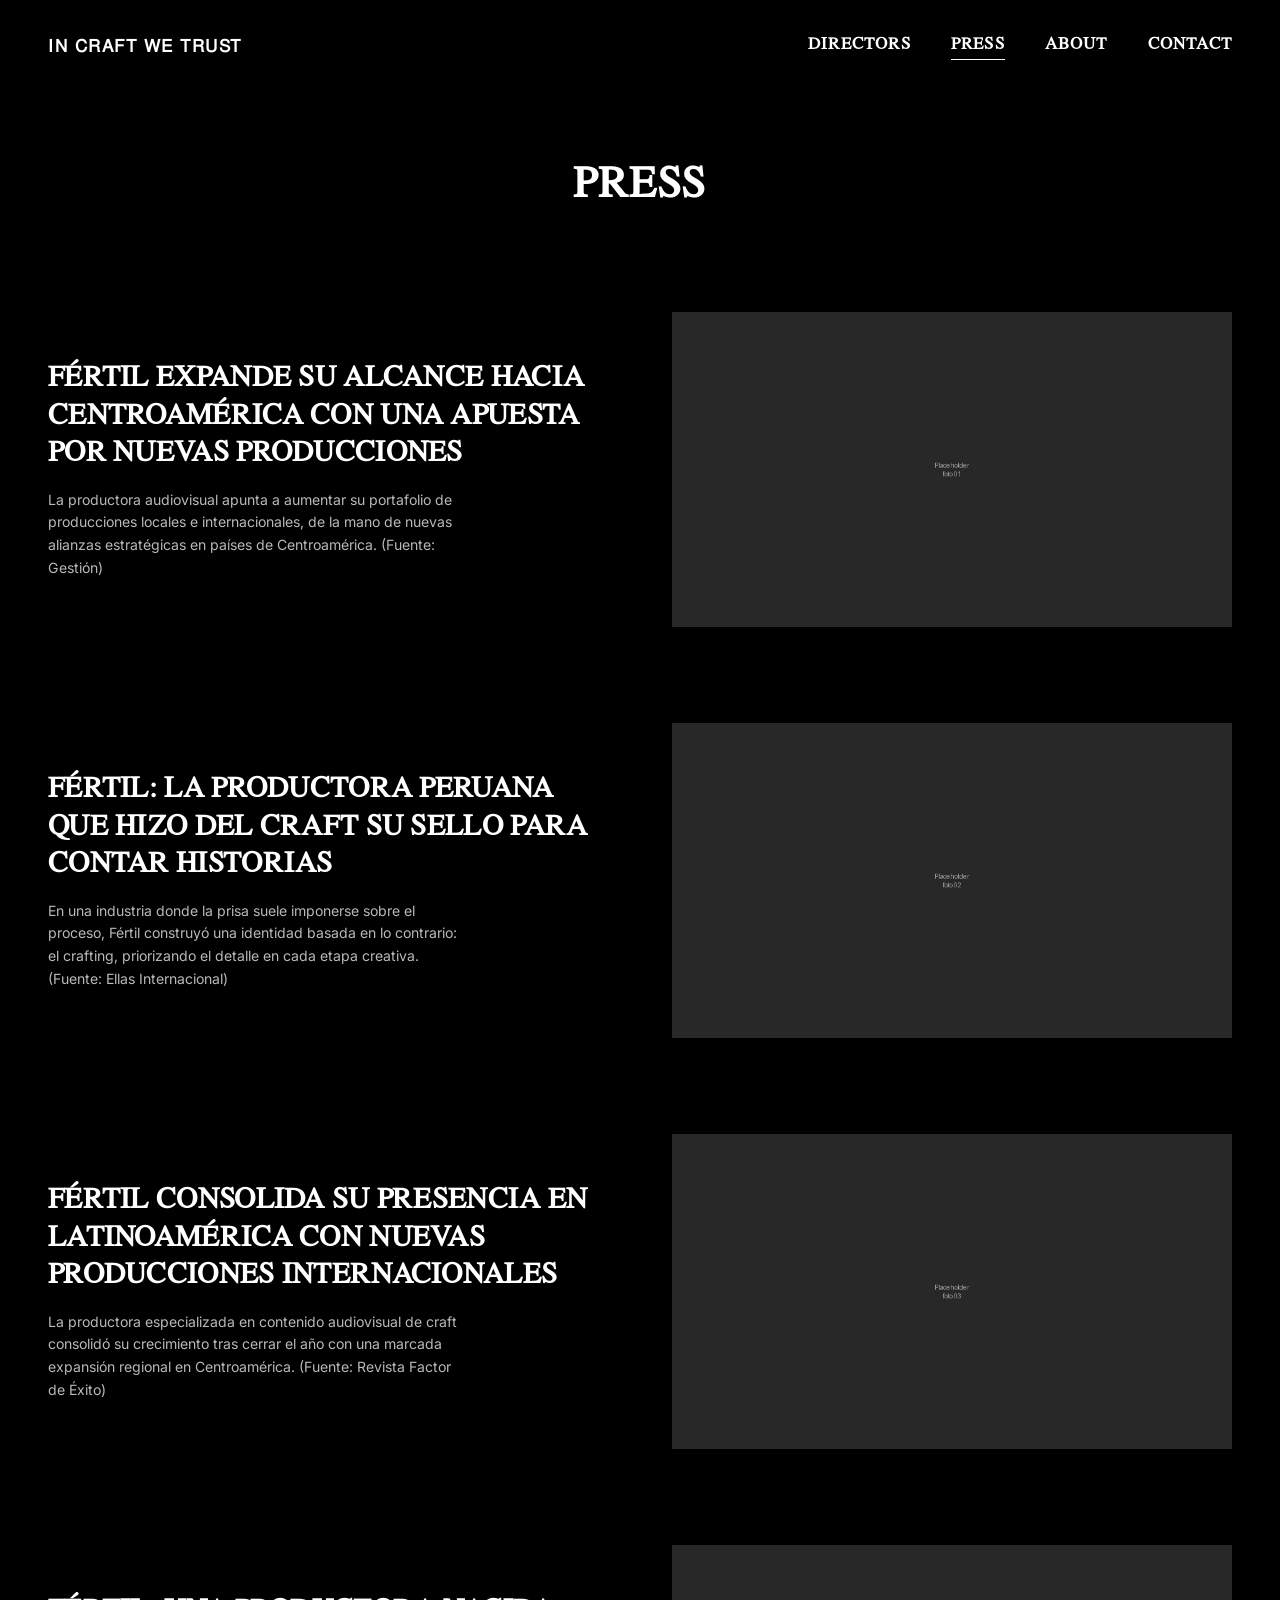
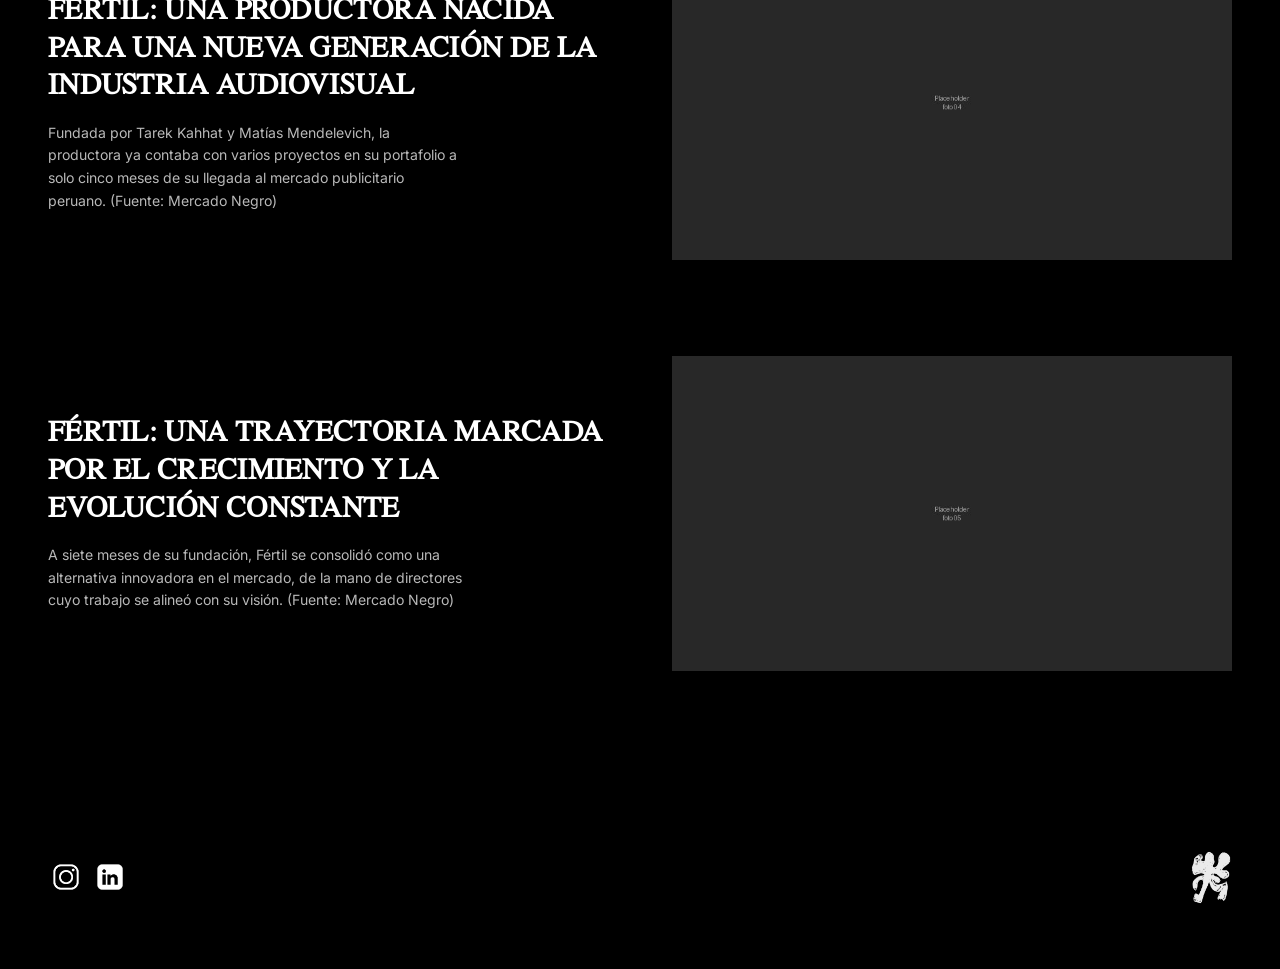
<file: pages/press.html>
<!DOCTYPE html>
<html lang="es">
<head>
  <meta charset="UTF-8">
  <meta name="viewport" content="width=device-width, initial-scale=1.0">
  <title>Press — Fértil</title>
  <meta name="description" content="Fértil en la prensa: notas y coberturas sobre la productora.">
  <link rel="stylesheet" href="../CSS/style.css">
  <link rel="stylesheet" href="../CSS/press.css">
</head>
<body class="press-page">

  <!-- Nav: fondo negro (igual que Inicio) -- NO lleva nav--on-light, el texto
       blanco por defecto ya contrasta bien contra el negro de esta página. -->
  <header class="nav" data-nav data-nav-behavior="float-on-scroll">
    <a class="nav__brand" href="../index.html">In Craft We Trust</a>

    <nav class="nav__links" aria-label="Navegación principal">
      <a href="../pages/directors.html">Directors</a>
      <a href="../pages/press.html" aria-current="page">Press</a>
      <a href="../pages/about.html">About</a>
      <a href="../pages/contact.html">Contact</a>
    </nav>

    <button class="nav__toggle" data-nav-toggle aria-label="Abrir menú" aria-expanded="false" aria-controls="mobile-menu">
      <span></span><span></span>
    </button>
  </header>

  <div class="nav__menu-overlay" id="mobile-menu" data-nav-overlay data-open="false">
    <ul>
      <li><a href="../pages/directors.html">Directors</a></li>
      <li><a href="../pages/press.html" aria-current="page">Press</a></li>
      <li><a href="../pages/about.html">About</a></li>
      <li><a href="../pages/contact.html">Contact</a></li>
    </ul>
  </div>

  <main>
    <section class="press-hero">
      <h1 class="press-hero__title">Press</h1>

      <ul class="press-list">
        <li class="press-item">
          <div class="press-item__row">
            <div class="press-item__text">
              <h2 class="press-item__title"><a href="https://gestion.pe/economia/empresas/fertil-la-productora-de-comerciales-de-gloria-bcp-y-cristal-que-busca-crecer-en-centroamerica-noticia/" target="_blank" rel="noopener">Fértil expande su alcance hacia Centroamérica con una apuesta por nuevas producciones</a></h2>
              <p class="press-item__excerpt">La productora audiovisual apunta a aumentar su portafolio de producciones locales e internacionales, de la mano de nuevas alianzas estratégicas en países de Centroamérica. (Fuente: Gestión)</p>
            </div>
            <div class="press-item__media">
              <a href="https://gestion.pe/economia/empresas/fertil-la-productora-de-comerciales-de-gloria-bcp-y-cristal-que-busca-crecer-en-centroamerica-noticia/" target="_blank" rel="noopener">
                <img src="../recursos/img/press/01.jpg" alt="" loading="lazy">
              </a>
            </div>
          </div>
        </li>

        <li class="press-item">
          <div class="press-item__row">
            <div class="press-item__text">
              <h2 class="press-item__title"><a href="https://www.ellasinternacional.com/fertil-la-productora-peruana-que-convirtio-el-crafting-en-una-nueva-forma-de-contar-historias/" target="_blank" rel="noopener">Fértil: la productora peruana que hizo del craft su sello para contar historias</a></h2>
              <p class="press-item__excerpt">En una industria donde la prisa suele imponerse sobre el proceso, Fértil construyó una identidad basada en lo contrario: el crafting, priorizando el detalle en cada etapa creativa. (Fuente: Ellas Internacional)</p>
            </div>
            <div class="press-item__media">
              <a href="https://www.ellasinternacional.com/fertil-la-productora-peruana-que-convirtio-el-crafting-en-una-nueva-forma-de-contar-historias/" target="_blank" rel="noopener">
                <img src="../recursos/img/press/02.jpg" alt="" loading="lazy">
              </a>
            </div>
          </div>
        </li>

        <li class="press-item">
          <div class="press-item__row">
            <div class="press-item__text">
              <h2 class="press-item__title"><a href="https://www.revistafactordeexito.com/posts/19713/fertil-se-consolida-en-latinoamerica-y-afianza-su-presencia-internacional" target="_blank" rel="noopener">Fértil consolida su presencia en Latinoamérica con nuevas producciones internacionales</a></h2>
              <p class="press-item__excerpt">La productora especializada en contenido audiovisual de craft consolidó su crecimiento tras cerrar el año con una marcada expansión regional en Centroamérica. (Fuente: Revista Factor de Éxito)</p>
            </div>
            <div class="press-item__media">
              <a href="https://www.revistafactordeexito.com/posts/19713/fertil-se-consolida-en-latinoamerica-y-afianza-su-presencia-internacional" target="_blank" rel="noopener">
                <img src="../recursos/img/press/03.jpg" alt="" loading="lazy">
              </a>
            </div>
          </div>
        </li>

        <li class="press-item">
          <div class="press-item__row">
            <div class="press-item__text">
              <h2 class="press-item__title"><a href="https://www.mercadonegro.pe/articulo/fertil-una-generacion-productores/" target="_blank" rel="noopener">Fértil: una productora nacida para una nueva generación de la industria audiovisual</a></h2>
              <p class="press-item__excerpt">Fundada por Tarek Kahhat y Matías Mendelevich, la productora ya contaba con varios proyectos en su portafolio a solo cinco meses de su llegada al mercado publicitario peruano. (Fuente: Mercado Negro)</p>
            </div>
            <div class="press-item__media">
              <a href="https://www.mercadonegro.pe/articulo/fertil-una-generacion-productores/" target="_blank" rel="noopener">
                <img src="../recursos/img/press/04.jpg" alt="" loading="lazy">
              </a>
            </div>
          </div>
        </li>

        <li class="press-item">
          <div class="press-item__row">
            <div class="press-item__text">
              <h2 class="press-item__title"><a href="https://www.mercadonegro.pe/realizacion/fertil-7-meses-felizmente-vertiginosos/" target="_blank" rel="noopener">Fértil: una trayectoria marcada por el crecimiento y la evolución constante</a></h2>
              <p class="press-item__excerpt">A siete meses de su fundación, Fértil se consolidó como una alternativa innovadora en el mercado, de la mano de directores cuyo trabajo se alineó con su visión. (Fuente: Mercado Negro)</p>
            </div>
            <div class="press-item__media">
              <a href="https://www.mercadonegro.pe/realizacion/fertil-7-meses-felizmente-vertiginosos/" target="_blank" rel="noopener">
                <img src="../recursos/img/press/05.jpg" alt="" loading="lazy">
              </a>
            </div>
          </div>
        </li>
      </ul>

      <div class="page-footer">
        <div class="social-row">
          <!-- Fondo de esta página es negro (igual que Inicio): se usan las
               variantes blancas de los iconos, no las oscuras que sí andan
               bien en Contact/Directors (fondo mostaza claro). -->
          <a href="https://www.instagram.com/fertil.tv/" target="_blank" rel="noopener" aria-label="Instagram de Fértil">
            <img src="../recursos/icons/Instagram-Blanco.png" alt="">
          </a>
          <a href="https://www.linkedin.com/company/fertil/" target="_blank" rel="noopener" aria-label="LinkedIn de Fértil">
            <img src="../recursos/icons/linkedin-blanco.png" alt="">
          </a>
        </div>
        <img class="isotype-mark" src="../recursos/icons/isotype-hand-blanco.png" alt="" aria-hidden="true">
      </div>
    </section>
  </main>

  <script src="../JS/main.js"></script>
</body>
</html>
</file>
<file: CSS/style.css>
/* =========================================================================
   FÉRTIL — style.css
   Hoja de estilos GLOBAL (tokens, reset, tipografía, nav, menú mobile,
   preloader) + estilos específicos de INICIO.
   Cada página siguiente (directors/about/press/contact) trae su propio
   archivo CSS en /CSS y asume que este archivo ya se cargó antes.
   ========================================================================= */

/* ---------------------------------------------------------------------
   1. Tipografía — @font-face
   Fuentes empaquetadas en recursos/font (ver carpeta FERTIL WEB/Fonts)
--------------------------------------------------------------------- */
@font-face {
  font-family: "Inter";
  src: url("../recursos/font/Inter-VariableFont.ttf") format("truetype-variations"),
       url("../recursos/font/Inter-VariableFont.ttf") format("truetype");
  font-weight: 100 900;
  font-style: normal;
  font-display: swap;
}

@font-face {
  font-family: "Times Newer Roman";
  src: url("../recursos/font/TimesNewerRoman-Regular.otf") format("opentype");
  font-weight: 400;
  font-style: normal;
  font-display: swap;
}

@font-face {
  font-family: "Free Sans";
  src: url("../recursos/font/FreeSans.ttf") format("truetype");
  font-weight: 400;
  font-style: normal;
  font-display: swap;
}

/* ---------------------------------------------------------------------
   2. Design tokens
   Colores tomados directamente del mockup (WEB FÉRTIL, Google Slides).
--------------------------------------------------------------------- */
:root {
  /* Colores de marca / secciones */
  --color-black: #000000;
  --color-white: #ffffff;
  --color-mostaza: #8e6e3f;       /* fondo Directors / About / Contact */
  --color-mostaza-deep: #75592f;  /* hover / estados sobre mostaza */
  --color-pink: #fac8b9;          /* cierre de About */
  --color-ink: #111111;           /* texto sobre fondos claros */

  --overlay-soft: rgba(0, 0, 0, 0.35);
  --overlay-strong: rgba(0, 0, 0, 0.6);
  --hairline: rgba(255, 255, 255, 0.25);
  --hairline-ink: rgba(17, 17, 17, 0.25);

  /* Tipografía */
  --font-ui: "Inter", -apple-system, "Segoe UI", sans-serif;
  --font-serif: "Times Newer Roman", "Times New Roman", serif;
  --font-alt: "Free Sans", "Inter", sans-serif;

  /* Espaciado */
  --space-1: 4px;
  --space-2: 8px;
  --space-3: 16px;
  --space-4: 24px;
  --space-5: 40px;
  --space-6: 64px;
  --space-7: 96px;

  /* Layout */
  --container-padding: 48px;
  --nav-height: 92px;
  /* Barra flotante (.nav--floating, ver más abajo): más baja que la barra
     de reposo -- se pidió menos altura al pasar a modo isla/flotante (luego
     se subió un poco desde 64px porque quedaba demasiado baja). */
  --nav-height-floating: 76px;

  /* Movimiento */
  --ease-default: cubic-bezier(0.4, 0, 0.2, 1);
  --duration-fast: 0.2s;
  --duration-base: 0.4s;
  --duration-slow: 0.8s;

  /* Escala z-index (compartida por todas las páginas) */
  --z-nav: 500;
  --z-menu: 490;
  --z-modal: 800;
  --z-preloader: 900;
}

@media (max-width: 768px) {
  :root {
    --container-padding: 20px;
    --nav-height: 64px;
    --nav-height-floating: 60px;
  }
}

/* ---------------------------------------------------------------------
   3. Reset
--------------------------------------------------------------------- */
*, *::before, *::after { box-sizing: border-box; }

html { scroll-behavior: smooth; }

body, h1, h2, h3, h4, p, ul, figure { margin: 0; }

ul { list-style: none; padding: 0; }

a { text-decoration: none; color: inherit; }

img, video { display: block; max-width: 100%; }

button {
  font: inherit;
  background: none;
  border: none;
  padding: 0;
  cursor: pointer;
  color: inherit;
}

body {
  font-family: var(--font-ui);
  background: var(--color-black);
  color: var(--color-white);
  -webkit-font-smoothing: antialiased;
  -moz-osx-font-smoothing: grayscale;
  overflow-x: hidden;
}

body[data-preloading="true"] { overflow: hidden; height: 100vh; }

.visually-hidden {
  position: absolute;
  width: 1px; height: 1px;
  padding: 0; margin: -1px;
  overflow: hidden;
  clip: rect(0, 0, 0, 0);
  white-space: nowrap;
  border: 0;
}

/* ---------------------------------------------------------------------
   4. Nav — barra superior compartida por todas las páginas.
   Por defecto es una barra fija de ancho completo (así aparece en Inicio).
   Las páginas con scroll largo (About, Directors, etc.) activan el modo
   "isla flotante" agregando [data-nav-behavior="float-on-scroll"] al
   header; main.js se encarga de sumar/quitar la clase .nav--floating.
--------------------------------------------------------------------- */
.nav {
  position: fixed;
  top: 0; left: 0; right: 0;
  z-index: var(--z-nav);
  display: flex;
  align-items: center;
  justify-content: space-between;
  height: var(--nav-height);
  padding: 0 var(--container-padding);
  /* border-radius queda SIEMPRE en 999px (ver comentario en .nav--floating
     más abajo): así, al sumar/sacar esa clase durante el scroll, este valor
     no cambia y el navegador no tiene que recalcular la máscara del blur
     (backdrop-filter) en cada frame -- eso era lo que producía un glitch
     visible de pintado (un "corte" horizontal a mitad del nav, con texto
     de la página bajo el degradado que aparecía sin desenfocar de un lado
     y sí del otro) apenas se activaba el modo isla flotante.
     transform: translateZ(0) fuerza a que este elemento viva en su propia
     capa de composición de forma estable durante toda la transición, en
     vez de recrearla a mitad de camino -- la otra mitad del arreglo para
     el mismo glitch. */
  border-radius: 999px;
  transform: translateZ(0);
  transition: background-color var(--duration-base) var(--ease-default),
              margin var(--duration-base) var(--ease-default),
              padding var(--duration-base) var(--ease-default),
              max-width var(--duration-base) var(--ease-default);
}

.nav__brand {
  font-family: var(--font-alt);
  font-size: 17px;
  font-weight: 600;
  letter-spacing: 0.09em;
  text-transform: uppercase;
  white-space: nowrap;
}

.nav__links {
  display: flex;
  align-items: center;
  gap: var(--space-5);
  font-family: var(--font-serif);
  font-size: 17px;
  font-weight: 600;
  letter-spacing: 0.07em;
  text-transform: uppercase;
}

.nav__links a {
  position: relative;
  padding-bottom: 3px;
}

.nav__links a::after {
  content: "";
  position: absolute;
  left: 0; right: 100%;
  bottom: 0;
  height: 1px;
  background: currentColor;
  transition: right var(--duration-base) var(--ease-default);
}

.nav__links a:hover::after,
.nav__links a[aria-current="page"]::after { right: 0; }

/* Estado "isla flotante": se activa vía JS al hacer scroll en páginas largas.
   Sin fondo -- transparente por completo (ni color sólido, ni blur, ni
   borde): el nav es siempre invisible como caja, sólo se ve su texto/links
   flotando sobre lo que sea que haya detrás, igual que en reposo. Ancho
   completo (edge-to-edge) y más baja que la barra de reposo, nada más. */
.nav--floating {
  top: 0;
  left: 0;
  right: 0;
  margin: 0;
  max-width: 100%;
  height: var(--nav-height-floating);
  border-radius: 0;
  background: transparent;
  border: none;
}

/* Nav sobre fondo claro (.nav--on-light, definida en el CSS de cada
   página: Directors, Contact...) + menú mobile abierto: el brand y el
   botón hamburguesa/X usan currentColor en tono oscuro por defecto --
   sobre el overlay casi negro del menú (rgba(0,0,0,.82)) quedaban
   invisibles (oscuro sobre oscuro, la "X" directamente no se veía).
   Mientras el menú está abierto pasan a blanco, igual que ya hacen al
   flotar. Mayor especificidad que .nav--on-light sola, así gana sin
   importar en qué archivo/orden se cargue esa clase. */
body.nav-menu-open .nav--on-light { color: var(--color-white); }

/* Botón hamburguesa (solo mobile) */
.nav__toggle {
  display: none;
  flex-direction: column;
  justify-content: center;
  gap: 6px;
  width: 29px;
  height: 22px;
}

.nav__toggle span {
  display: block;
  height: 1.5px;
  width: 100%;
  background: currentColor;
  transition: transform var(--duration-fast) var(--ease-default),
              opacity var(--duration-fast) var(--ease-default);
}

.nav__toggle[aria-expanded="true"] span:first-child { transform: translateY(7px) rotate(45deg); }
.nav__toggle[aria-expanded="true"] span:last-child { transform: translateY(-7px) rotate(-45deg); }

/* Overlay del menú mobile: se despliega desde la derecha, sobre el video */
.nav__menu-overlay {
  position: fixed;
  inset: 0;
  z-index: var(--z-menu);
  display: flex;
  justify-content: flex-end;
  align-items: center;
  padding: var(--space-4) var(--container-padding);
  background: rgba(0, 0, 0, 0.82);
  opacity: 0;
  visibility: hidden;
  transform: translateY(-8px);
  transition: opacity var(--duration-base) var(--ease-default),
              transform var(--duration-base) var(--ease-default),
              visibility var(--duration-base);
}

.nav__menu-overlay[data-open="true"] {
  opacity: 1;
  visibility: visible;
  transform: translateY(0);
}

.nav__menu-overlay ul {
  display: flex;
  flex-direction: column;
  align-items: flex-end;
  gap: var(--space-3);
  font-family: var(--font-serif);
  font-size: 24px;
  font-weight: 700;
  letter-spacing: 0.02em;
  text-transform: uppercase;
}

@media (min-width: 769px) {
  .nav__menu-overlay { display: none; }
}

@media (max-width: 768px) {
  .nav__links { display: none; }
  .nav__toggle { display: flex; }
}

/* ---------------------------------------------------------------------
   5. Preloader — animación del logo, una vez por sesión (ver main.js)
--------------------------------------------------------------------- */
.preloader {
  position: fixed;
  inset: 0;
  z-index: var(--z-preloader);
  display: flex;
  align-items: center;
  justify-content: center;
  background: var(--color-black);
  transition: opacity var(--duration-slow) var(--ease-default);
}

.preloader video {
  width: min(58vw, 420px);
  height: auto;
}

.preloader[data-hide="true"] {
  opacity: 0;
  pointer-events: none;
}


/* ---------------------------------------------------------------------
   6. Iconos sociales + marca (footer flotante, reutilizado en varias páginas)
--------------------------------------------------------------------- */
.social-row {
  display: flex;
  align-items: center;
  gap: var(--space-2);
}

.social-row a {
  width: 30px; height: 30px;
  display: flex;
  align-items: center;
  justify-content: center;
  border-radius: 50%;
  background: rgba(255, 255, 255, 0.12);
  transition: background var(--duration-fast) var(--ease-default),
              transform var(--duration-fast) var(--ease-default);
}

.social-row a:hover {
  background: rgba(255, 255, 255, 0.24);
  transform: translateY(-2px);
}

.social-row svg { width: 15px; height: 15px; }

.brand-mark {
  width: 34px;
  height: auto;
  opacity: 0.92;
}

/* ---------------------------------------------------------------------
   7. INICIO — hero de video a pantalla completa
--------------------------------------------------------------------- */
.hero {
  position: relative;
  height: 100vh;
  min-height: 580px;
  width: 100%;
  overflow: hidden;
  background: var(--color-black);
}

.hero__video {
  position: absolute;
  inset: 0;
  width: 100%;
  height: 100%;
  object-fit: cover;
}

.hero__scrim {
  position: absolute;
  inset: 0;
  background: linear-gradient(180deg, rgba(0,0,0,.35) 0%, rgba(0,0,0,0) 22%, rgba(0,0,0,0) 70%, rgba(0,0,0,.45) 100%);
  pointer-events: none;
}

.hero__footer {
  position: absolute;
  left: var(--container-padding);
  right: var(--container-padding);
  bottom: var(--space-4);
  display: flex;
  align-items: center;
  justify-content: space-between;
}
</file>
<file: CSS/about.css>
/* =========================================================================
   FÉRTIL — about.css
   4 secciones: (1) hero mostaza con el logo "Fértil" pegado (sticky) que
   revela en blanco las letras de los párrafos a su paso (ver about.js);
   (2) sección FOUNDERS con la imagen decorativa de letras sueltas;
   (3) bios de los fundadores (fondo negro, ícono ilustrado detrás del
   texto); (4) panel de cierre rosa con la firma grande de Fértil.
   ========================================================================= */

/* Nav sobre fondo claro: mismo comportamiento que Directors/Contact.
   El color ya NO depende de .nav--floating (eso es sólo layout, ver
   style.css) -- depende de si el nav cae encima de una sección oscura real
   (.nav--on-dark, que main.js suma/saca comparando la posición del nav
   contra las secciones marcadas [data-nav-theme="dark"]: acá,
   about-founders-title y about-founder-list). Así el texto se queda oscuro
   mientras el mostaza sigue detrás (por más que ya se haya scrolleado) y
   recién pasa a blanco al llegar de verdad a una sección negra. */
.nav--on-light { color: var(--color-ink); }
.nav--on-light.nav--on-dark,
.nav--on-dark.nav--on-light { color: var(--color-white); }

/* Hover de los links del menú SOLO en About (este archivo sólo se carga
   acá): mientras el nav está sobre el mostaza (texto oscuro por defecto),
   al pasar el mouse la letra se pone blanca. Se limita a .nav--on-light sin
   .nav--on-dark, es decir, únicamente cuando el nav NO está sobre una
   sección negra -- sobre el negro el texto ya es blanco de por sí y no hace
   falta el hover. El subrayado usa currentColor, así que también acompaña
   en blanco. */
.nav--on-light:not(.nav--on-dark) .nav__links a:hover {
  color: var(--color-white);
}

/* ---------------------------------------------------------------------
   1. HERO -- mostaza + logo "pegado" (fixed vía JS) con reveal de texto
--------------------------------------------------------------------- */
.about-hero {
  /* Ancho del logo, en una sola variable: la usan tanto el slot (que
     reserva su lugar en el flujo normal) como el propio logo cuando
     about.js lo pone en modo "pegado" (position:fixed) -- así ambos
     miden SIEMPRE lo mismo y el handoff entre uno y otro no da saltos. */
  --about-logo-w: min(58vw, 780px);
  background: var(--color-mostaza);
  color: var(--color-ink);
  overflow: clip; /* el logo centrado no debe generar scroll horizontal */
}

.about-hero__copy {
  padding: calc(var(--nav-height) + var(--space-5)) var(--container-padding) 0;
  display: flex;
  flex-direction: column;
  /* Centra la columna de párrafos en el ancho de la pantalla -- misma
     lógica horizontal que el logo (también centrado), para que el cruce
     entre ambos quede parejo en vez de a un costado. */
  align-items: center;
}

.about-hero__lede {
  /* Contenedor bien ancho -- que entre más texto por línea, como en la
     referencia (menos líneas cortadas, párrafo más "compacto" en alto). */
  max-width: min(90vw, 960px);
  width: 100%;
  font-family: var(--font-serif);
  font-weight: 560;
  /* Un poco más grande, para quedar proporcionado con el resto del sitio
     (Directors/Contact/Press usan clamps de tamaño similar). */
  font-size: clamp(20px, 2.4vw, 32px);
  line-height: 1.35;
  text-align: justify;
}

/* Espaciado vertical entre párrafos: mientras el logo está "pegado"
   (fixed, centrado en pantalla, ver about.js) el texto sigue el scroll
   normal por detrás. Por eso el 1er párrafo no puede arrancar pegado al
   top del contenedor (ahí el logo todavía no lo alcanzó y nunca lo
   alcanzaría bajando el scroll): tiene que arrancar por DEBAJO de la
   franja donde vive el logo, para que al scrollear hacia abajo el texto
   suba y recién ahí lo cruce. */
.about-hero__lede:nth-child(1) { margin-top: 44vh; }
.about-hero__lede:nth-child(2) { margin-top: var(--space-5); }
.about-hero__lede:nth-child(3) { margin-top: 26vh; }

/* Texto "fantasma": copia idéntica al párrafo base, pero en un tono
   blanquecino, recortada (mask) con un bloque RECTANGULAR del mismo
   tamaño/posición que el logo en cada instante del scroll (about.js
   actualiza --reveal-mask-pos/--reveal-mask-size cada frame). OJO: el
   mask NO usa la silueta real del logo (sus letras/huecos) -- si se usa
   esa silueta, sólo se revela texto blanco en los pedacitos que caen
   justo sobre tinta del logo, dejando partes del texto sin revelar aun
   estando "debajo" del logo (parches, no un bloque parejo). Con un
   rectángulo sólido como máscara, TODO el texto que cae dentro del
   rectángulo del logo se revela en blanco parejo. */
.reveal-text { position: relative; }

.reveal-text__ghost {
  position: absolute;
  inset: 0;
  /* Tiene que pintarse POR ENCIMA del logo (z-index:3 en .about-hero__logo
     cuando está en modo .is-pinned, ver más abajo): si no, el logo --
     opaco -- taparía el texto entero donde se superponen y el "fantasma"
     quedaría siempre oculto debajo suyo, sin efecto visible. */
  z-index: 4;
  color: #f5ecdc;
  -webkit-mask-image: linear-gradient(#000, #000);
  mask-image: linear-gradient(#000, #000);
  -webkit-mask-repeat: no-repeat;
  mask-repeat: no-repeat;
  -webkit-mask-position: var(--reveal-mask-pos, -9999px -9999px);
  mask-position: var(--reveal-mask-pos, -9999px -9999px);
  -webkit-mask-size: var(--reveal-mask-size, 0 0);
  mask-size: var(--reveal-mask-size, 0 0);
}

/* "Outro" del hero: el tramo final, una vez que ya pasaron los 3 párrafos,
   ocupa una pantalla completa propia -- el logo centrado en el medio de
   ESE bloque (no del documento entero) y la fila de íconos pegada abajo
   del todo, en vez de un bloque compacto que corta enseguida contra
   FOUNDERS. position:relative acá es lo que permite anclar los íconos con
   position:absolute más abajo. El centrado del logo-slot es vía flexbox
   (align-items/justify-content), a propósito -- NO vía transform en este
   contenedor ni en el slot: cualquier ancestro del logo con transform (o
   filter/perspective/will-change) crea un nuevo "containing block" para
   position:fixed, así que el logo "pegado" (fixed mientras tiene
   .is-pinned, ver más abajo) dejaría de estar fijo a la PANTALLA real y
   pasaría a estar fijo a ese ancestro -- que sí se mueve con el scroll de
   la página. Eso pasó acá mismo: con transform:translate(-50%,-50%) en
   .about-hero__logo-slot (el padre directo del <img> que alterna
   .is-pinned), el logo "pegado" quedaba atado a ese slot en vez de a la
   ventana y se movía con el scroll en lugar de quedarse quieto -- lo cual
   además hacía que la superposición con el párrafo 3 (el efecto de reveal)
   se desincronizara. Flexbox no tiene este problema: ninguna de las
   propiedades de flex crea containing block para fixed.
   100vh primero como fallback, pisado por 100dvh donde el navegador lo
   soporte: 100vh se calcula contra el viewport "grande" (como si la barra
   de direcciones/toolbar del navegador no estuviera), así que en mobile
   (y en algunos navegadores de escritorio con toolbars dinámicos) el
   bloque puede terminar midiendo MÁS que el alto realmente visible en
   pantalla en ese momento -- dvh se ajusta al alto visible real, sea cual
   sea el estado de esas barras, evitando ese desfasaje. */
.about-hero__outro {
  position: relative;
  /* Un poco MÁS que una pantalla completa (100dvh + un extra): con
     exactamente 100dvh, al scrollear hasta ver la fila de íconos abajo, el
     borde superior de la pantalla caía justo en el final de los párrafos --
     así que la última línea del párrafo 3 seguía asomando arriba del logo
     (no llegaba a salir de cuadro). Ese extra empuja los párrafos fuera de
     la pantalla por completo antes de que el panel (logo + íconos) quede a
     la vista, dejándolo limpio como en la referencia: menú arriba, logo al
     medio, íconos abajo, nada de texto de párrafo. El extra tiene que
     superar el padding inferior de la fila de íconos (~96px) más un margen;
     200px cumple ambos con aire de sobra. */
  min-height: calc(100vh + 200px);
  min-height: calc(100dvh + 200px);
  display: flex;
  align-items: center;
  justify-content: center;
}

/* Slot del logo: reserva SIEMPRE su lugar (mismo ancho/alto que el logo),
   esté éste en modo fijo o no -- así el resto de la página nunca "salta"
   cuando about.js cambia el logo de modo. Sin position/transform propios:
   el centrado lo hace .about-hero__outro (flex) de arriba -- ver esa nota
   sobre por qué NO puede ser vía transform acá. */
.about-hero__logo-slot {
  width: var(--about-logo-w);
  aspect-ratio: 1330 / 324; /* proporción real del PNG del isotipo */
}

.about-hero__logo {
  display: block;
  width: 100%;
  height: auto;
  aspect-ratio: 1330 / 324; /* misma proporción que el slot: evita depender
    de height:100% (percentage-height), que no siempre resuelve bien
    contra una altura de padre calculada vía aspect-ratio. */
}

/* Anti-parpadeo al refrescar: el logo arranca OCULTO y about.js lo revela
   (.is-ready) recién después de posicionarlo bien en el primer frame. Sin
   esto, al recargar la página estando scrolleado en una sección negra, el
   logo negro fijo (position:fixed, .is-pinned viene por defecto en el HTML)
   se veía un instante flotando sobre el fondo negro -- un "fantasma" feo --
   antes de que el JS lo soltara. Va detrás de .has-js (clase que un script
   inline en el <head> pone apenas carga): así, si por algo el JS no corre,
   el logo NO queda oculto para siempre -- se muestra normal. */
.has-js .about-hero__logo { opacity: 0; }
.has-js .about-hero__logo.is-ready { opacity: 1; transition: opacity 0.25s ease; }

/* Modo "pegado": about.js suma esta clase mientras el slot (su posición
   NATURAL en el documento) todavía no llegó al centro de la pantalla --
   el logo se ve fijo ahí, centrado, mientras el texto de atrás sigue el
   scroll normal. Apenas el scroll trae al slot hasta ese mismo punto,
   about.js saca la clase: el logo pasa a su posición normal de flujo
   (dentro del slot), que en ese instante coincide exactamente con donde
   ya estaba -- sin salto ni segunda copia del logo. */
.about-hero__logo.is-pinned {
  position: fixed;
  /* Más arriba del centro exacto de la pantalla (33% en vez de 50%) --
     about.js usa ese mismo 33% para decidir cuándo "soltarlo", así el
     handoff con el logo en flujo normal (about-hero__logo-slot) sigue
     coincidiendo exactamente, sin salto. */
  top: 33%;
  left: 50%;
  width: var(--about-logo-w);
  height: auto;
  transform: translate(-50%, -50%);
  z-index: 3;
  pointer-events: none;
}

/* Pegada abajo del todo del outro (position:absolute + bottom:0) -- no en
   flujo normal después del logo, para que quede anclada al piso de la
   pantalla de 100vh sin importar cuánto mida el logo arriba. */
.about-hero__icons-row {
  position: absolute;
  left: 0;
  right: 0;
  bottom: 0;
  display: flex;
  justify-content: center;
  padding: 0 var(--container-padding) var(--space-7);
}
.about-hero__icons-row img {
  width: min(60vw, 480px);
  height: auto;
}

/* ---------------------------------------------------------------------
   2. FOUNDERS -- título decorativo (letras sueltas), fondo negro
--------------------------------------------------------------------- */
.about-founders-title {
  background: var(--color-black);
  display: flex;
  justify-content: center;
  align-items: center;
  /* Panel a pantalla completa: la composición de letras "FOUNDERS"
     desordenadas ocupa 100vh (100dvh donde se soporta) -- es una sección
     dramática de título, no una franja chica. */
  min-height: 100vh;
  min-height: 100dvh;
  padding: var(--space-5) var(--container-padding);
}
/* OJO: el <img> va envuelto en un <picture> (para servir la versión mobile
   vs desktop según el viewport). El hijo directo del flex -- el que
   justify-content:center intenta centrar -- es el <picture>, NO el <img>.
   Antes la restricción de ancho (min(100%,1200px)) vivía sólo en el <img>,
   así que el <picture> quedaba a lo ancho de todo el contenedor y el <img>
   se pegaba a la izquierda adentro suyo (por eso la imagen se veía corrida
   a un costado en vez de centrada). La solución es ponerle el ancho al
   <picture> (el flex item real) y que el <img> lo llene al 100%. */
.about-founders-title picture {
  display: block;
  /* Imagen grande (composición original 8000x4500, ~16:9): a ancho casi
     completo llena el alto de la pantalla, con las letras desordenadas
     repartidas por todo el panel de 100vh. */
  width: min(100%, 1500px);
}
.about-founders-title img {
  display: block;
  width: 100%;
  height: auto;
}

/* ---------------------------------------------------------------------
   3. FOUNDERS -- bios
--------------------------------------------------------------------- */
.about-founder-list {
  background: var(--color-black);
  color: var(--color-white);
  padding: 0 var(--container-padding) var(--space-7);
  display: flex;
  flex-direction: column;
  gap: var(--space-7);
  /* Centra cada fila SIN estirarla: acompaña a .founder { width:100% } de
     abajo. Ojo -- esto reemplaza el centrado que antes intentaba hacer
     margin:0 auto en .founder, que en un flex-column NO funcionaba: margin
     auto ahí hacía que la fila se encogiera a su contenido (shrink-to-fit)
     en vez de ocupar el ancho, dejando la foto y el texto apretados en el
     medio y el ícono corrido a un costado en vez de detrás del texto a lo
     ancho, como en la referencia. */
  align-items: center;
}

.founder {
  width: 100%;
  display: flex;
  /* stretch (no center): la foto se estira a la MISMA altura que el bloque
     de texto -- top y bottom alineados. Con center, la foto (más baja que el
     texto) quedaba flotando centrada, con el texto sobresaliendo arriba y
     abajo. Para que el stretch funcione, la foto NO puede tener una altura
     fija: por eso aspect-ratio pasa a auto más abajo. */
  align-items: stretch;
  /* Espacio chico entre foto y texto: los 3 elementos (foto, texto, ícono)
     van "en fila" y pegados, como en la referencia, NO desparramados con
     huecos grandes. */
  gap: 38px;
  max-width: 1360px;
  margin: 0 auto;
  /* El grupo (foto + texto + ícono) va CENTRADO en la página -- antes se
     apoyaba en un borde (flex-start/flex-end) y, al ser más chico tras bajar
     la escala, dejaba mucho aire de un solo lado. Centrado queda equilibrado.
     La alternancia Tarek/Santiago igual se nota porque el orden en el HTML
     es distinto (Tarek: foto-texto; Santiago: texto-foto). */
  justify-content: center;
}
/* Santiago alterna respecto de Tarek: su texto va a la IZQUIERDA y su foto
   a la DERECHA (Tarek es al revés). En el HTML, el bloque de Santiago ya
   viene con el orden invertido (primero .founder__copy, después
   .founder__media), así que con el flujo normal del flex (sin row-reverse)
   queda copy-izquierda / media-derecha -- justo lo que se busca. Antes tenía
   flex-direction:row-reverse ADEMÁS del DOM invertido: los dos "reversos"
   se cancelaban y Santiago terminaba igual que Tarek (foto a la izquierda),
   rompiendo la alternancia de la referencia. Por eso acá NO se pone
   row-reverse. El ícono decorativo de Santiago va con left:0 (más abajo),
   detrás del texto sobre el borde izquierdo. */

.founder__media {
  /* Foto a ~80% de escala (era 440px, se veía muy alta) -- ~352px en
     desktop, para que toda la sección quede más compacta, como si estuviera
     al 80% de zoom. min() para que en pantallas medianas no se pase. */
  flex: 0 0 min(352px, 28vw);
  /* aspect-ratio auto (no 3/4 fijo): así la foto puede estirarse a la altura
     del texto vía align-items:stretch del .founder. La imagen de adentro usa
     object-fit:cover, así que llena esa altura sin deformarse (recorta lo que
     sobra). En mobile la media-query le devuelve un aspect-ratio fijo. */
  aspect-ratio: auto;
  overflow: hidden;
  background: #111;
}
.founder__media img {
  width: 100%;
  height: 100%;
  object-fit: cover;
}

.founder__copy {
  position: relative;
  /* NO se estira a todo el ancho (antes flex:1 1 0): se ajusta al ancho del
     texto (lo define max-width del .founder__bio). Así el texto queda pegado
     a la foto y el ícono justo al lado, sin el hueco enorme que dejaba el
     copy estirado. */
  flex: 0 1 auto;
  min-width: 0;
  /* Sin padding vertical: así la altura del copy es exactamente la del texto
     (nombre arriba, bio abajo) y la foto -- que se estira a esa misma altura
     -- queda alineada nombre-arriba / bio-abajo, sin desfasaje. */
  padding: 0;
}

/* Ícono ilustrado del fundador, de fondo detrás de su propio texto --
   grande y en baja opacidad para que no compita con la lectura, pero lo
   bastante visible como para leerse claro sobre el negro (como en la
   referencia). */
.founder__icon {
  position: absolute;
  top: 50%;
  transform: translateY(-50%);
  /* Pegado al costado del texto (no en un extremo lejano): arranca 40px
     antes de que termine el texto (leve superposición) y se extiende hacia
     afuera. left:calc(100% - 40px) toma el 100% del ancho del copy (=ancho
     del texto) menos 40px -- ahí empieza el ícono, y como es más ancho, el
     resto se sale del copy hacia la derecha, quedando justo al lado/detrás
     del texto, como en la referencia. */
  left: calc(100% - 40px);
  right: auto;
  /* El PNG viene recortado a su contenido real (sin el relleno transparente
     del canvas cuadrado original) y con el alfa normalizado a full -- así
     este width controla directo el tamaño visible. ~290px acompaña la escala
     ~80% del resto de la sección. */
  width: 290px;
  height: auto;
  opacity: 0.28;
  z-index: 0;
  pointer-events: none;
}
/* Santiago: espejo. El ícono va del lado IZQUIERDO del texto, extendiéndose
   hacia la izquierda (right:calc(100% - 40px) ancla el borde derecho del
   ícono 40px pasando el borde izquierdo del texto). */
.founder--santiago .founder__icon { right: calc(100% - 40px); left: auto; }

.founder__name,
.founder__role,
.founder__bio { position: relative; z-index: 1; }

.founder__name {
  font-family: var(--font-serif);
  font-weight: 700;
  text-transform: uppercase;
  letter-spacing: 0.02em;
  /* ~80% del tamaño anterior (era 28px), para achicar toda la sección. */
  font-size: clamp(16px, 1.75vw, 22px);
}

.founder__role {
  font-family: var(--font-ui);
  font-size: 12px;
  opacity: 0.7;
  margin-top: var(--space-2);
  margin-bottom: var(--space-4);
}

.founder__bio {
  /* Serif (Times Newer Roman), igual que la referencia -- NO la sans (Inter)
     que se usaba antes: eso era lo que hacía ver el texto distinto (letras
     geométricas sin serifas) y más "suelto". El serif además es más
     compacto, y con max-width en ch el mismo 52ch queda más angosto (la 'ch'
     del serif es más finita), dando el ancho de columna de la referencia. */
  font-family: var(--font-serif);
  /* ~80% del tamaño anterior (era 16px) -- achica el alto del bloque de
     texto (y con él la foto, que se estira a esa altura). Como max-width usa
     ch, la columna se angosta en la misma proporción y se mantiene la misma
     cantidad de líneas: es el efecto de "zoom 80%" que se pidió. */
  font-size: clamp(12px, 0.9vw, 13px);
  /* Interlineado más apretado (antes 1.65, quedaba muy separado). */
  line-height: 1.4;
  opacity: 0.85;
  max-width: 52ch;
  /* Justificado como en la referencia (bordes izq/der parejos). */
  text-align: justify;
}
/* La bio es un contenedor con varios <p> -- reseteo el margin que el
   navegador les pone por defecto y controlo yo la separación entre bloques
   (más apretada que antes, ~0.9em). El <br> dentro del primer bloque hace el
   salto de línea de "He was Executive Producer..." sin abrir espacio. */
.founder__bio p { margin: 0; }
.founder__bio p + p { margin-top: 0.9em; }

/* ---------------------------------------------------------------------
   4. CIERRE -- panel rosa con firma grande
--------------------------------------------------------------------- */
.about-close {
  background: var(--color-pink);
  color: var(--color-ink);
  padding: var(--space-7) var(--container-padding) var(--space-6);
  display: flex;
  flex-direction: column;
  align-items: center;
  /* Panel de cierre a pantalla completa: al llegar al final de la página, el
     rosa cubre TODO el alto del viewport. Antes la sección medía menos que la
     pantalla, así que al scrollear hasta abajo asomaba una franja negra de la
     sección anterior arriba. */
  min-height: 100vh;
  min-height: 100dvh;
}

.about-close__signature {
  width: min(46vw, 520px);
  height: auto;
  /* margin auto arriba y abajo: centra la firma verticalmente en el espacio
     libre y empuja el footer (email + redes + isotipo) al fondo del panel,
     como en la referencia. */
  margin: auto 0;
}

.about-close .page-footer {
  width: 100%;
  max-width: 1360px;
  display: flex;
  align-items: center;
  justify-content: space-between;
}

.about-close .social-row a {
  width: auto;
  height: auto;
  background: none;
  border-radius: 0;
}
.about-close .social-row a:hover {
  background: none;
  transform: translateY(-2px);
}
.about-close .social-row img {
  width: 30px;
  height: auto;
  display: block;
}

.about-close__email {
  font-family: var(--font-ui);
  font-size: 14px;
  letter-spacing: 0.02em;
  /* Un poco más marcado (negrita) como en la referencia. */
  font-weight: 600;
}

.about-close .isotype-mark {
  width: 40px;
  height: auto;
}

@media (max-width: 900px) {
  .founder {
    flex-direction: column;
    /* center (no stretch): la foto va más angosta y CENTRADA, y el texto
       centrado debajo. */
    align-items: center;
    justify-content: flex-start;
    gap: var(--space-5);
  }
  /* Santiago: en el HTML viene el texto ANTES de la foto (para la
     alternancia de escritorio). En mobile queremos el mismo orden que
     Tarek -- foto arriba, texto abajo -- así que se invierte con
     column-reverse (foto primero, texto después). */
  .founder--santiago {
    flex-direction: column-reverse;
    align-items: center;
    justify-content: flex-start;
    gap: var(--space-5);
  }
  /* Foto más angosta y centrada, mostrada COMPLETA: el box toma la
     proporción real de la imagen (720x1069), así object-fit:cover no recorta
     nada. width min(80%, 320px) la achica respecto del ancho total y, con
     align-items:center del padre, queda centrada. */
  .founder__media { flex: none; width: min(80%, 320px); aspect-ratio: 720 / 1069; }
  /* Texto centrado en mobile (nombre, rol y bio). */
  .founder__copy { flex: none; width: 100%; text-align: center; }
  .founder__bio { text-align: center; }
  .founder__icon { display: none; }
}

@media (max-width: 768px) {
  .about-hero { --about-logo-w: min(78vw, 420px); }
  .about-hero__lede { font-size: clamp(17px, 4.6vw, 22px); max-width: none; }
  .about-close__signature { width: min(70vw, 320px); }
}

/* SOLO móvil (no tablet/desktop/tv): achica el extra del "outro" del hero.
   En desktop lleva +200px para empujar los párrafos fuera de cuadro antes de
   mostrar el panel logo+íconos; en móvil ese extra dejaba demasiado aire
   entre el logo y los íconos de abajo. +40px alcanza para que los párrafos
   igual salgan de pantalla, con bastante menos hueco. */
@media (max-width: 640px) {
  .about-hero__outro {
    min-height: calc(100vh + 40px);
    min-height: calc(100dvh + 40px);
  }
}
</file>
<file: CSS/contact.css>
/* =========================================================================
   FÉRTIL — contact.css
   Página estática de Contact: fondo mostaza de pantalla completa, con la
   etiqueta "CONTACT" a la izquierda y la lista vertical de contactos a la
   derecha (mismo criterio visual que Directors: nav clara + footer con
   redes/isotipo). Depende de style.css (tokens/reset/nav ya definidos).
   ========================================================================= */

body.contact-page {
  background: var(--color-mostaza);
  overflow-x: hidden;
}

/* Nav sobre fondo claro: mismo comportamiento que en Directors (texto
   oscuro por defecto, píldora oscura + texto blanco al flotar). */
.nav--on-light { color: var(--color-ink); }
.nav--on-light.nav--floating,
.nav--floating.nav--on-light { color: var(--color-white); }

/* ---------------------------------------------------------------------
   Sección principal
--------------------------------------------------------------------- */
.contact-hero {
  position: relative;
  height: 100vh;
  display: flex;
  align-items: center;
  color: var(--color-ink);
  /* Clearance chico arriba/abajo (nav fijo + footer absolute); todo el
     contenido tiene que entrar en una sola pantalla, sin scroll -- por
     eso "height" fijo en vez de "min-height" (que dejaba crecer la
     sección si el contenido superaba el alto real del viewport). */
  padding: calc(var(--nav-height) + var(--space-3)) var(--container-padding) calc(var(--space-6) + var(--space-2));
}

.contact-hero__inner {
  width: 100%;
  max-width: 1360px;
  max-height: 100%;
  margin: 0 auto;
  display: flex;
  /* "CONTACT" queda centrado contra el alto total de la lista (no pegado
     arriba), tal como en el mockup. */
  align-items: center;
  gap: clamp(var(--space-6), 8vw, 140px);
}

.contact-hero__label {
  flex: 0 0 auto;
  font-family: var(--font-serif);
  font-weight: 700;
  text-transform: uppercase;
  letter-spacing: 0.02em;
  font-size: clamp(20px, 2.2vw, 34px);
  line-height: 1;
}

/* ---------------------------------------------------------------------
   Lista de contactos
--------------------------------------------------------------------- */
.contact-list {
  flex: 1;
  display: flex;
  flex-direction: column;
  gap: clamp(var(--space-3), 2.6vh, var(--space-4));
  max-width: 560px;
}

.contact-item {
  display: flex;
  align-items: center;
  gap: var(--space-3);
}

.contact-item__icon {
  /* Ancho Y alto fijos (con object-fit:contain) en vez de solo ancho:
     los 4 dibujos no comparten la misma proporción -- el de Tarek es
     vertical (más alto que ancho) y con "height:auto" terminaba mucho
     más grande que los demás, que son horizontales. Con una caja fija
     los cuatro quedan del mismo tamaño visual, cada uno centrado dentro. */
  flex: 0 0 auto;
  width: clamp(36px, 3vw, 46px);
  height: clamp(36px, 3vw, 46px);
  object-fit: contain;
}

.contact-item__info {
  display: flex;
  flex-direction: column;
}

.contact-item__name {
  font-family: var(--font-serif);
  font-weight: 600;
  text-transform: uppercase;
  letter-spacing: 0.02em;
  font-size: clamp(17px, 1.7vw, 22px);
}

.contact-item__role {
  margin-top: 2px;
  font-family: var(--font-ui);
  font-weight: 700;
  font-size: 13px;
  letter-spacing: 0.02em;
  opacity: 0.72;
}

.contact-item__email {
  margin-top: var(--space-1);
  display: inline-block;
  width: fit-content;
  font-family: var(--font-ui);
  font-weight: 700;
  font-size: 13px;
  letter-spacing: 0.02em;
  text-decoration: underline;
  text-underline-offset: 3px;
  text-decoration-color: rgba(17, 17, 17, 0.4);
  transition: opacity var(--duration-fast) var(--ease-default);
}
.contact-item__email:hover { opacity: 0.6; }

/* ---------------------------------------------------------------------
   Footer (redes a la izquierda, isotipo a la derecha -- sin firma, ese
   elemento solo aparece en el detalle de un director).
--------------------------------------------------------------------- */
.page-footer {
  position: absolute;
  left: var(--container-padding);
  right: var(--container-padding);
  bottom: var(--space-4);
  display: grid;
  grid-template-columns: 1fr auto 1fr;
  align-items: end;
  z-index: 2;
}

.social-row { grid-column: 1; justify-self: start; }
.isotype-mark { grid-column: 3; justify-self: end; width: 50px; height: auto; }
/* Email centrado a lo ancho en el footer (columna del medio del grid) y
   alineado a la BASE (align-self:end) igual que las redes y el isotipo --
   antes iba centrado vertical y quedaba flotando más arriba que los demás. */
.contact-footer__email {
  grid-column: 2;
  justify-self: center;
  align-self: end;
  font-family: var(--font-ui);
  font-size: 14px;
  font-weight: 600;
  letter-spacing: 0.02em;
}

/* Los íconos ya traen su propia forma recortada -- sin círculo/fondo extra. */
.contact-page .social-row a {
  width: auto;
  height: auto;
  background: none;
  border-radius: 0;
}
.contact-page .social-row a:hover {
  background: none;
  transform: translateY(-2px);
}
.contact-page .social-row img {
  width: 38px;
  height: auto;
  display: block;
}

@media (max-width: 900px) {
  /* En mobile el contenido se apila y arranca ARRIBA (no centrado vertical):
     "CONTACT" queda cerca del nav y la lista debajo, con el footer abajo
     -- como en la referencia. */
  .contact-hero { align-items: flex-start; }
  .contact-hero__inner {
    flex-direction: column;
    /* stretch para que "CONTACT" pueda centrarse a lo ancho (text-align);
       la lista queda alineada a la izquierda igual. */
    align-items: stretch;
    gap: var(--space-5);
  }
  /* "CONTACT" centrado a lo ancho en mobile (en desktop va a la izquierda). */
  .contact-hero__label { text-align: center; }
}

@media (max-width: 768px) {
  /* En mobile la lista suele necesitar más alto del que da una pantalla
     (4 contactos + texto envuelto) -- ahí sí se permite scroll, a
     diferencia de desktop donde todo tiene que entrar en un solo golpe
     de vista. dvh en vez de vh para que cubra el alto visible real. */
  .contact-hero {
    height: auto;
    min-height: 100vh;
    min-height: 100dvh;
    padding: calc(var(--nav-height) + var(--space-4)) var(--container-padding) calc(var(--space-6) + var(--space-4));
  }
  .contact-list { gap: var(--space-4); }
  /* "CONTACT" un poco más grande en mobile (el clamp lo dejaba en 20px). */
  .contact-hero__label { font-size: 26px; }
  /* Más aire entre "CONTACT" y la lista -- baja un poco los nombres. */
  .contact-hero__inner { gap: var(--space-6); }
  /* Que el email del footer no empuje contra los laterales en pantallas
     angostas. */
  .contact-footer__email { font-size: 12px; }
}
</file>
<file: CSS/directors.css>
/* =========================================================================
   FÉRTIL — directors.css
   Página dinámica de Directors (listado + detalle por director + modal de
   video). Depende de los tokens/reset/nav/menú ya definidos en style.css.
   ========================================================================= */

body.directors-page {
  background: var(--color-mostaza);
  overflow-x: hidden;
}

/* [hidden] debe ganarle siempre a display:flex/grid de estas secciones;
   si no, el navegador sigue pintando (y recibiendo clicks en) elementos
   que deberían estar completamente fuera de circulación. */
.directors-list[hidden],
.director-detail[hidden],
.video-modal[hidden] {
  display: none;
}

/* Nav sobre fondos claros (mostaza / blanco): texto oscuro por defecto.
   Cuando flota (scroll) vuelve a ser una píldora oscura -> texto blanco. */
.nav--on-light { color: var(--color-ink); }
.nav--on-light.nav--floating,
.nav--floating.nav--on-light { color: var(--color-white); }

/* Mientras se previsualiza el fondo de un director en el listado, el nav
   (fixed, fuera de la sección) también pasa a texto blanco para mantener
   contraste sobre la imagen oscurecida. */
body.preview-active .nav--on-light:not(.nav--floating) { color: var(--color-white); }

/* ---------------------------------------------------------------------
   Footer reutilizado en ambas vistas (listado + detalle)
--------------------------------------------------------------------- */
.page-footer {
  position: absolute;
  left: var(--container-padding);
  right: var(--container-padding);
  bottom: var(--space-4);
  /* Grid de 3 columnas (en vez de flex + space-between): con las columnas
     laterales en 1fr, la columna del medio (auto) queda SIEMPRE centrada
     en el eje real del contenedor, sin importar que redes-sociales e
     isotipo tengan anchos distintos -- así "Fértil" queda alineado con
     el nombre del director, que también está centrado en toda la sección.
     align-items: end alinea todo a una misma base, en vez de quedar
     centrado verticalmente (donde los íconos chicos flotaban a la mitad
     de la firma, mucho más alta). */
  display: grid;
  grid-template-columns: 1fr auto 1fr;
  align-items: end;
  z-index: 2;
}

/* grid-column explícito: en el listado (VISTA A) no hay firma en el medio
   -- sin esto, el isotipo "saltaría" a la columna 2 por auto-placement y
   dejaría de estar pegado a la esquina derecha. */
.social-row { grid-column: 1; justify-self: start; }
.signature-mark { grid-column: 2; justify-self: center; }
.isotype-mark { grid-column: 3; justify-self: end; }

.isotype-mark { width: 50px; height: auto; }

.signature-mark {
  width: 130px;
  height: auto;
}

/* Los íconos exportados (recursos/icons) ya traen su propia forma —
   Instagram y LinkedIn no necesitan un círculo/fondo extra detrás. */
.directors-page .social-row a {
  width: auto;
  height: auto;
  background: none;
  border-radius: 0;
}
.directors-page .social-row a:hover {
  background: none;
  transform: translateY(-2px);
}
.directors-page .social-row img {
  width: 32px;
  height: auto;
  display: block;
}

/* Los íconos son oscuros; al previsualizar un director (fondo oscurecido
   por su foto) se invierten a blanco para seguir viéndose. */
body.preview-active .directors-list .social-row img,
body.preview-active .directors-list .isotype-mark {
  filter: invert(1);
}

/* =========================================================================
   VISTA A — Listado de directores (fondo mostaza + preview dinámico)
   ========================================================================= */
.directors-list {
  position: relative;
  /* 100dvh (no 100vh): en mobile la barra de direcciones hace que 100vh sea
     MÁS alto que el área visible, así que el footer (posicionado abajo) y los
     íconos quedaban cortados abajo del pliegue y asomaba el mostaza. dvh
     sigue el alto visible real y cubre justo la pantalla. */
  min-height: 100vh;
  min-height: 100dvh;
  display: flex;
  flex-direction: column;
  align-items: center;
  justify-content: center;
  color: var(--color-ink);
  overflow: hidden;
}

.directors-list__bg {
  /* Full-bleed para todos los directores por defecto; Florian es la
     excepción explícita (ver bloque de abajo), porque su video fuente
     (Samsung) trae su propio pillarbox -- barras oscuras a los lados. */
  position: absolute;
  inset: 0;
  background-position: center;
  background-size: cover;
  opacity: 0;
  transition: opacity var(--duration-base) var(--ease-default);
}
.directors-list__bg.is-visible { opacity: 1; }

.directors-list__scrim {
  position: absolute;
  inset: 0;
  background: rgba(0, 0, 0, 0.4);
  opacity: 0;
  transition: opacity var(--duration-base) var(--ease-default);
}
.directors-list.has-preview .directors-list__scrim { opacity: 1; }
.directors-list.has-preview { color: var(--color-white); }

/* Florian: única excepción -- la foto solo debe llegar en ancho hasta la
   mitad de la palabra "CONTACT" del nav (medido con el nav real: 92px
   fijos desde cada borde, ya que el nav usa container-padding fijo en px,
   no fluido -- por eso es un valor en px y no en %, se mantiene igual en
   cualquier ancho de pantalla). El alto sigue cubriendo completo (no se
   toca top/bottom). Los laterales que quedan afuera se completan con un
   tono oscuro de fondo en vez de mostaza. */
.directors-list[data-preview-slug="florian"] { background: var(--color-black); }
.directors-list[data-preview-slug="florian"] .directors-list__bg,
.directors-list[data-preview-slug="florian"] .directors-list__scrim {
  left: 92px;
  right: 92px;
}

@media (max-width: 768px) {
  /* En mobile el nav no muestra "CONTACT" (queda oculto tras el botón
     hamburguesa), así que esa referencia no aplica -- Florian vuelve a
     full-bleed como el resto. */
  .directors-list[data-preview-slug="florian"] { background: none; }
  .directors-list[data-preview-slug="florian"] .directors-list__bg,
  .directors-list[data-preview-slug="florian"] .directors-list__scrim {
    left: 0;
    right: 0;
  }
}

/* Milton Kremer: su foto es un frame vertical con bastante aire arriba de
   la cabeza -- con "cover" + posición center (default) ese margen se
   recortaba parejo arriba y abajo y terminaba comiéndose parte de la
   frente/turbante. Ancla el recorte arriba en vez de al centro para que
   se vea la cabeza completa (el sobrante se recorta abajo, en la zona
   del torso, que no es crítica). */
.directors-list[data-preview-slug="milton-kremer"] .directors-list__bg {
  background-position: center top;
}

.directors-list__content {
  position: relative;
  z-index: 2;
  display: flex;
  flex-direction: column;
  align-items: center;
  gap: var(--space-5);
  padding: 0 var(--container-padding);
  text-align: center;
}

.directors-list__logo {
  /* Antes era texto ("Fértil") con la tipografía del sitio; ahora es el
     isotipo/logotype ilustrado que exportaron para este lugar específico
     (recursos/img/directors/fertil-menu-directores.png), ya recortado a
     su contenido real -- el archivo original tenía muchísimo margen
     transparente arriba/abajo (el dibujo solo ocupaba ~17% del alto del
     canvas), y como <img> se dimensiona por su tamaño natural completo,
     ese margen invisible empujaba la lista de nombres mucho más abajo de
     lo que debía. El ancho en clamp mantiene proporciones similares al
     tamaño que tenía el texto. */
  width: clamp(200px, 22vw, 320px);
  height: auto;
  display: block;
  /* El archivo es blanco/gris claro. Sobre el mostaza (estado por defecto)
     tiene que verse negro (según el diseño); invert(1) lo oscurece sin
     necesitar una segunda versión del archivo. Al previsualizar un
     director (fondo oscuro) se saca el invert para que vuelva a blanco. */
  filter: invert(1);
  transition: filter var(--duration-base) var(--ease-default);
}
.directors-list.has-preview .directors-list__logo {
  filter: none;
}

.directors-list__names {
  display: flex;
  flex-direction: column;
  align-items: center;
  gap: var(--space-2);
}

.directors-list__name {
  font-family: var(--font-serif);
  font-size: clamp(14px, 1.6vw, 18px);
  letter-spacing: 0.04em;
  text-transform: uppercase;
  padding: 2px 6px;
  transition: opacity var(--duration-fast) var(--ease-default);
}

.directors-list__name.is-active {
  text-decoration: underline;
  text-underline-offset: 4px;
}

@media (max-width: 768px) {
  .directors-list__content { gap: var(--space-4); }
}

/* =========================================================================
   VISTA B — Detalle de director (grilla de videos)
   ========================================================================= */
.director-detail {
  position: relative;
  /* 100dvh igual que el listado -- cubre el alto visible real en mobile. */
  min-height: 100vh;
  min-height: 100dvh;
  background: var(--color-white);
  color: var(--color-ink);
  display: flex;
  flex-direction: column;
  /* Ancla la grilla justo debajo del nav (como en el diseño), en vez de
     centrarla en toda la pantalla -- eso dejaba un hueco enorme arriba. */
  justify-content: flex-start;
  /* El padding-bottom reserva el espacio para el footer (posicionado
     absolute); agrandarlo separa el nombre del director de la firma sin
     tocar la posición del footer en sí. */
  padding: calc(var(--nav-height) + var(--space-2)) 0 calc(var(--space-7) + var(--space-6));
}

.director-detail__grid-wrap {
  position: relative;
  padding: 0 var(--container-padding);
  /* En pantallas anchas, limita qué tan ancha se pone la fila de 4 videos --
     sin esto, a 25% cada uno terminaba enorme (edge-to-edge) en monitores
     grandes. Con el max-width + auto-margin, la fila queda centrada y más
     chica mantieniendo siempre 4 videos visibles, como en el diseño. */
  max-width: 1320px;
  margin: 0 auto;
}

.director-detail__grid {
  display: flex;
  gap: var(--space-3);
  overflow-x: auto;
  scroll-behavior: smooth;
  scrollbar-width: none;
}
.director-detail__grid::-webkit-scrollbar { display: none; }

.director-detail__item {
  /* 25% = exactamente 4 videos por vista (como en el diseño); el tamaño
     real de cada uno ya no depende de esto sino del max-width de arriba. */
  flex: 0 0 calc(25% - (var(--space-3) * 3 / 4));
  min-width: 170px;
}

.director-detail__thumb {
  display: block;
  width: 100%;
  text-align: left;
  cursor: pointer;
}

.director-detail__thumb img {
  width: 100%;
  aspect-ratio: 16 / 10;
  object-fit: cover;
  transition: opacity var(--duration-fast) var(--ease-default);
}
.director-detail__thumb:hover img { opacity: 0.85; }

.director-detail__caption {
  display: block;
  margin-top: var(--space-2);
  font-family: var(--font-serif);
  font-size: 13px;
  line-height: 1.3;
}

.director-detail__arrow {
  position: absolute;
  top: 50%;
  transform: translateY(-50%);
  z-index: 3;
  /* Más chicas que antes (34px chocaba con el video pegado al borde del
     contenedor); ahora quedan contenidas en la zona de padding lateral,
     sin invadir la grilla. */
  width: 22px;
  height: 22px;
  display: flex;
  align-items: center;
  justify-content: center;
  transition: opacity var(--duration-fast) var(--ease-default);
}
/* La flecha "anterior" debe desaparecer al inicio del carrusel (nada hacia
   donde retroceder) y la "siguiente" al llegar al final -- el JS ya calcula
   esto y pone [hidden], pero display:flex de esta misma clase le ganaba al
   [hidden] por orden de cascada. Sin esto, ambas flechas se veían siempre. */
.director-detail__arrow[hidden] { display: none; }
.director-detail__arrow:hover { opacity: 0.6; }
.director-detail__arrow img { width: 100%; height: auto; }
.director-detail__arrow--prev { left: 6px; }
.director-detail__arrow--next { right: 6px; }
.director-detail__grid-wrap:not(.has-scroll) .director-detail__arrow { display: none; }

.director-detail__name {
  /* margin-top: auto lo empuja al fondo del flex container (junto al padding
     reservado para el footer), en vez de quedar pegado justo debajo de la
     grilla con un hueco vacío hasta el footer. */
  margin-top: auto;
  padding-top: var(--space-6);
  text-align: center;
  font-family: var(--font-serif);
  font-weight: 700;
  font-size: clamp(20px, 3vw, 28px);
  letter-spacing: 0.02em;
}

@media (max-width: 768px) {
  .director-detail {
    padding: calc(var(--nav-height) + var(--space-2)) 0 calc(var(--space-7) + var(--space-4));
  }
  .director-detail__grid {
    flex-direction: column;
    overflow: visible;
  }
  .director-detail__item { flex-basis: auto; min-width: 0; }
  .director-detail__arrow { display: none; }
  .director-detail__name { margin-top: var(--space-5); }
}

/* =========================================================================
   MODAL de video — iframe Simian.me + flechas + filmstrip
   ========================================================================= */
.video-modal {
  position: fixed;
  inset: 0;
  /* En mobile, la barra de direcciones dinámica hace que 100vh (o incluso
     inset:0 en algunos motores) no cubra todo el alto real visible.
     100dvh sigue el viewport visual actual; los navegadores sin soporte
     ignoran esta línea y se quedan con inset:0, que ya cubre casi todo. */
  height: 100vh;
  height: 100dvh;
  z-index: var(--z-modal);
  display: flex;
  flex-direction: column;
  align-items: center;
  justify-content: center;
  gap: var(--space-3);
  background: rgba(0, 0, 0, 0.92);
  padding: var(--space-4);
}

.video-modal__close {
  position: absolute;
  top: var(--space-4);
  right: var(--container-padding);
  color: var(--color-white);
  width: 34px;
  height: 34px;
  display: flex;
  align-items: center;
  justify-content: center;
}
.video-modal__close svg { width: 22px; height: 22px; }

/* Envuelve el stage + las dos flechas: las flechas quedan flotando sobre
   los bordes del video (igual que en el mockup), no en fila aparte. */
.video-modal__stage-wrap {
  position: relative;
  width: min(100%, 780px);
  display: flex;
  align-items: center;
  justify-content: center;
}

.video-modal__stage {
  display: flex;
  flex-direction: column;
  align-items: center;
  gap: var(--space-2);
  width: 100%;
}

.video-modal__frame {
  position: relative;
  width: 100%;
  aspect-ratio: 16 / 9;
  background: #000;
  /* El marco SIEMPRE mide 16:9 -- así el modal no cambia de alto entre
     videos y el título/filmstrip de abajo no saltan de lugar. Un spot
     puntual que no sea 16:9 (ej. "Burger King - Oumph", que es 4:3) no
     estira este marco: en cambio, ver .video-modal__frame-inner, que es
     el que toma la proporción real del video y queda centrado adentro
     con barras negras (el propio fondo #000 de este contenedor). */
  overflow: hidden;
  display: flex;
  align-items: center;
  justify-content: center;
}
.video-modal__frame-inner {
  /* Ancho/alto en px se calculan en JS (ver fitFrameInner en
     directors.js): por defecto ocupa todo el marco (16:9 == 16:9, sin
     barras); si el JSON trae "aspectRatio" para el video, JS lo achica
     al tamaño exacto que le cabe entero al marco -- más angosto (barras
     a los lados) o más ancho (barras arriba/abajo) -- sin deformarlo ni
     mover el layout de abajo. Estos valores son solo un respaldo por si
     el JS no llegó a correr todavía en el primer instante. */
  width: 100%;
  height: 100%;
}
.video-modal__frame iframe {
  width: 100%;
  height: 100%;
  border: 0;
  display: block;
}

/* Spinner mientras el iframe de Simian carga -- JS le agrega/saca la
   clase is-loading (ver directors.js, evento "load" del iframe). Sin
   esto el recuadro se veía negro y "colgado" ese rato. */
.video-modal__frame.is-loading::after {
  content: "";
  position: absolute;
  top: 50%;
  left: 50%;
  width: 40px;
  height: 40px;
  margin: -20px 0 0 -20px;
  border: 3px solid rgba(255, 255, 255, 0.25);
  border-top-color: var(--color-white);
  border-radius: 50%;
  animation: fertil-spin 0.8s linear infinite;
}
@keyframes fertil-spin {
  to { transform: rotate(360deg); }
}

.video-modal__caption {
  color: var(--color-white);
  font-family: var(--font-serif);
  font-size: 14px;
  letter-spacing: 0.03em;
  text-align: center;
}

.video-modal__arrow {
  position: absolute;
  top: 42%;
  transform: translateY(-50%);
  z-index: 2;
  flex: 0 0 auto;
  width: 34px;
  height: 34px;
  display: flex;
  align-items: center;
  justify-content: center;
  transition: opacity var(--duration-fast) var(--ease-default);
}
/* Los íconos de flecha son oscuros (recursos/icons); sobre el fondo negro
   del modal se invierten a blanco. */
.video-modal__arrow img { width: 100%; height: auto; filter: invert(1); }
.video-modal__arrow[hidden] { display: none; }
.video-modal__arrow:hover { opacity: 0.7; }
.video-modal__arrow--prev { left: -8px; }
.video-modal__arrow--next { right: -8px; }

.video-modal__filmstrip {
  display: flex;
  gap: var(--space-2);
  max-width: min(100%, 780px);
  overflow-x: auto;
  /* Con las miniaturas más grandes (106px) ya no entran las 7 sin scroll
     -- eso está bien (se puede seguir deslizando/con rueda), pero la
     barra de scroll nativa se veía fea ahí abajo. Se oculta igual que en
     el carrusel de la vista de detalle (.director-detail__grid), sin
     perder la posibilidad de scrollear. */
  scrollbar-width: none;
}
.video-modal__filmstrip::-webkit-scrollbar { display: none; }

.video-modal__filmstrip-item {
  flex: 0 0 auto;
  width: 106px;
}

.video-modal__filmstrip-item button {
  display: block;
  width: 100%;
  padding: 0;
  opacity: 0.5;
  transition: opacity var(--duration-fast) var(--ease-default);
}
.video-modal__filmstrip-item button img {
  width: 100%;
  aspect-ratio: 16 / 10;
  object-fit: cover;
}
.video-modal__filmstrip-item.is-active button,
.video-modal__filmstrip-item button:hover { opacity: 1; }

@media (max-width: 640px) {
  .video-modal__arrow { width: 26px; height: 26px; }
  .video-modal__arrow--prev { left: 2px; }
  .video-modal__arrow--next { right: 2px; }
  .video-modal__filmstrip-item { width: 64px; }
}
</file>
<file: CSS/press.css>
/* =========================================================================
   FÉRTIL — press.css
   Página de Press: fondo negro (igual que Inicio, no lleva nav--on-light).
   Lista de notas de prensa -- título + copete a la izquierda, foto a la
   derecha en desktop; en mobile/tablet se apilan (foto debajo del texto).
   Solo el título y la foto linkean a la nota original (el copete NO es
   clickeable) -- por eso .press-item__row ya no es un <a>, sino un div
   contenedor: el link vive en un <a> propio dentro del título y otro
   dentro de la imagen.
   ========================================================================= */

.press-hero {
  padding: calc(var(--nav-height) + var(--space-6)) var(--container-padding) var(--space-6);
}

.press-hero__title {
  font-family: var(--font-serif);
  font-weight: 700;
  text-transform: uppercase;
  letter-spacing: 0.03em;
  text-align: center;
  font-size: clamp(28px, 4vw, 44px);
  margin-bottom: var(--space-7);
}

.press-list {
  display: flex;
  flex-direction: column;
  gap: var(--space-7);
  max-width: 1360px;
  margin: 0 auto;
}

.press-item__row {
  display: flex;
  align-items: center;
  gap: var(--space-6);
  color: inherit;
}

.press-item__text {
  /* Texto e imagen quedan a ~mitad y mitad (ver mockup): antes el texto
     ocupaba casi todo el ancho y la foto era un thumbnail chico pegado al
     borde -- flex-basis parejo entre .text y .media corrige la proporción. */
  flex: 1 1 0;
  min-width: 0;
}

.press-item__title {
  font-family: var(--font-serif);
  font-weight: 700;
  text-transform: uppercase;
  letter-spacing: 0.01em;
  font-size: clamp(20px, 2.3vw, 30px);
  line-height: 1.28;
  margin-bottom: var(--space-3);
}

/* El link vive DENTRO del título (no en toda la fila): solo el texto del
   titular es clickeable, el copete de abajo no. */
.press-item__title a {
  transition: opacity var(--duration-fast) var(--ease-default);
}

.press-item__title a:hover { opacity: 0.7; }

.press-item__excerpt {
  font-family: var(--font-ui);
  font-size: clamp(14px, 1.1vw, 16px);
  line-height: 1.6;
  opacity: 0.72;
  max-width: 46ch;
}

.press-item__media {
  /* Antes era un ancho fijo chico (260px); en el mockup la foto ocupa
     prácticamente la mitad de la fila, igual que el texto. */
  flex: 1 1 0;
  max-width: 560px;
  aspect-ratio: 16 / 9;
  overflow: hidden;
  background: #111;
}

.press-item__media a {
  display: block;
  width: 100%;
  height: 100%;
}

.press-item__media img {
  width: 100%;
  height: 100%;
  object-fit: cover;
  transition: transform var(--duration-base) var(--ease-default);
}

.press-item__media a:hover img { transform: scale(1.04); }

/* ---------------------------------------------------------------------
   Footer -- mismo social-row + isotype-mark reutilizados de style.css,
   pero acá en flujo normal al final del listado (la página scrollea,
   no es de una sola pantalla como Contact).
--------------------------------------------------------------------- */
.press-hero .page-footer {
  /* Más separado de la última noticia (antes quedaba pegado justo debajo
     de la última foto). */
  margin-top: clamp(120px, 14vw, 180px);
  display: flex;
  align-items: center;
  justify-content: space-between;
}
.press-hero .isotype-mark {
  width: 42px;
  height: auto;
  opacity: 0.92;
}

/* Los íconos ya traen su propia forma recortada -- sin círculo/fondo extra
   (mismo criterio que Contact/Directors). */
.press-page .social-row a {
  width: auto;
  height: auto;
  background: none;
  border-radius: 0;
}
.press-page .social-row a:hover {
  background: none;
  transform: translateY(-2px);
}
.press-page .social-row img {
  width: 36px;
  height: auto;
  display: block;
}

@media (max-width: 900px) {
  .press-item__row {
    flex-direction: column;
    align-items: stretch;
    gap: var(--space-3);
  }
  .press-item__text,
  .press-item__media {
    /* En fila (desktop) el 50/50 se logra con flex:1 1 0 -- pero en
       columna ese mismo flex-basis:0 hace que .media (que tiene
       overflow:hidden, así que no aplica la protección de min-size:auto
       que sí salva a .text) termine con altura 0 y la imagen desaparezca.
       En columna cada bloque debe ocupar su tamaño natural, no repartirse
       un espacio libre que acá no existe. */
    flex: none;
  }
  .press-item__media {
    width: 100%;
    max-width: none;
  }
}

@media (max-width: 768px) {
  .press-hero {
    padding: calc(var(--nav-height) + var(--space-4)) var(--container-padding) var(--space-5);
  }
  .press-list { gap: var(--space-6); }
}
</file>
